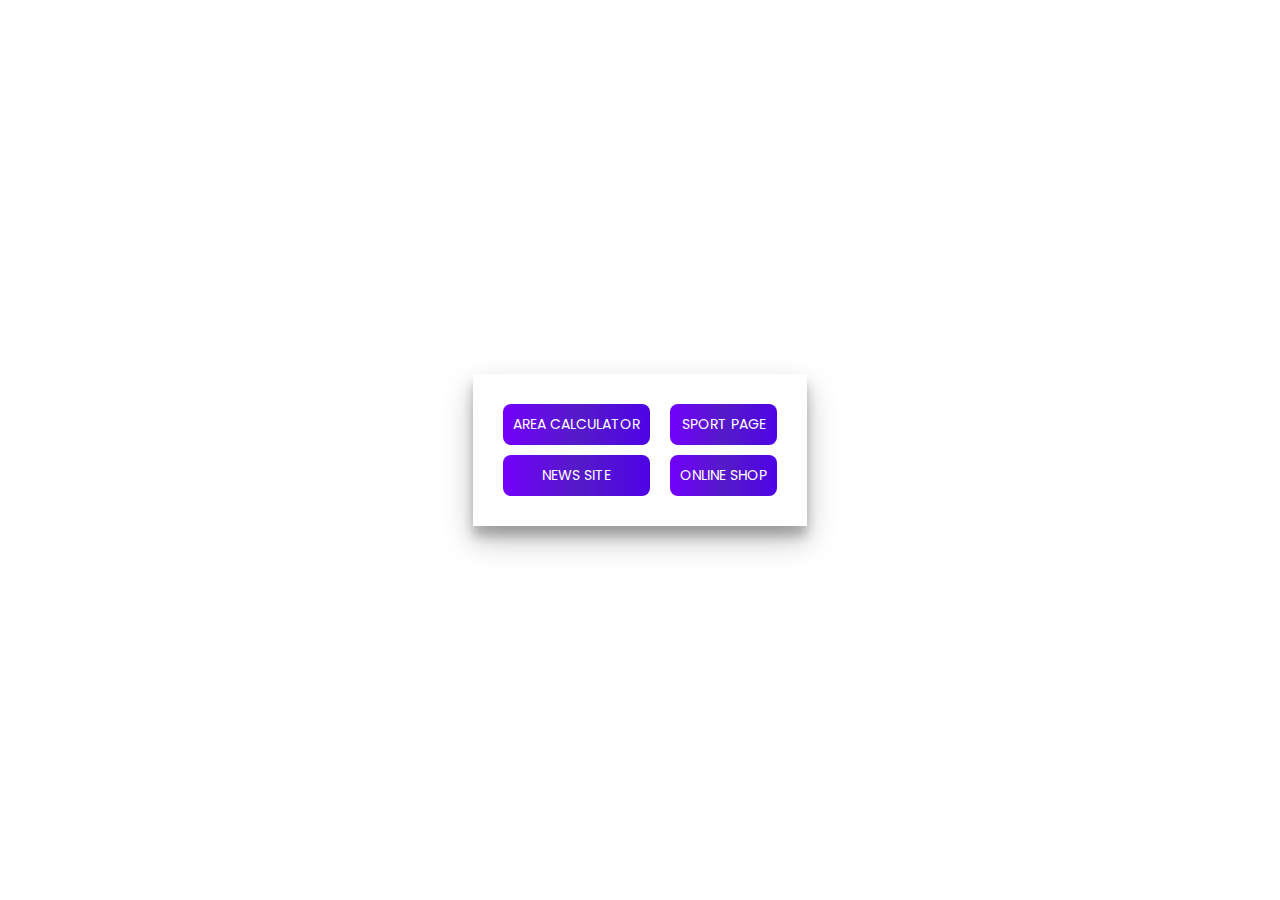
<file: index.html>
<!DOCTYPE html>
<html lang="en">

<head>
	<meta charset="UTF-8">
	<meta http-equiv="X-UA-Compatible" content="IE=edge">
	<meta name="viewport" content="width=device-width, initial-scale=1.0">
	<title>Projects by Rajkr..</title>
	<link rel="stylesheet" href="css/style.css">
</head>

<body>
	<div class="container">
		<div class="page">
			<div class="left">
				<h2 class="pr"><a href="/area_calculator/index.html" target="_blank">Area Calculator</a></h2>
				<h2 class="pr"><a href="/news_site/index.html" target="_blank">News Site</a></h2>
			</div>
			<div class="right">
				<h2 class="pr"><a href="/football/index.html" target="_blank">Sport Page</a></h2>
				<h2 class="pr"><a href="/shop/index.html" target="_blank">Online Shop</a></h2>
			</div>
		</div>
	</div>
</body>

</html>
</file>
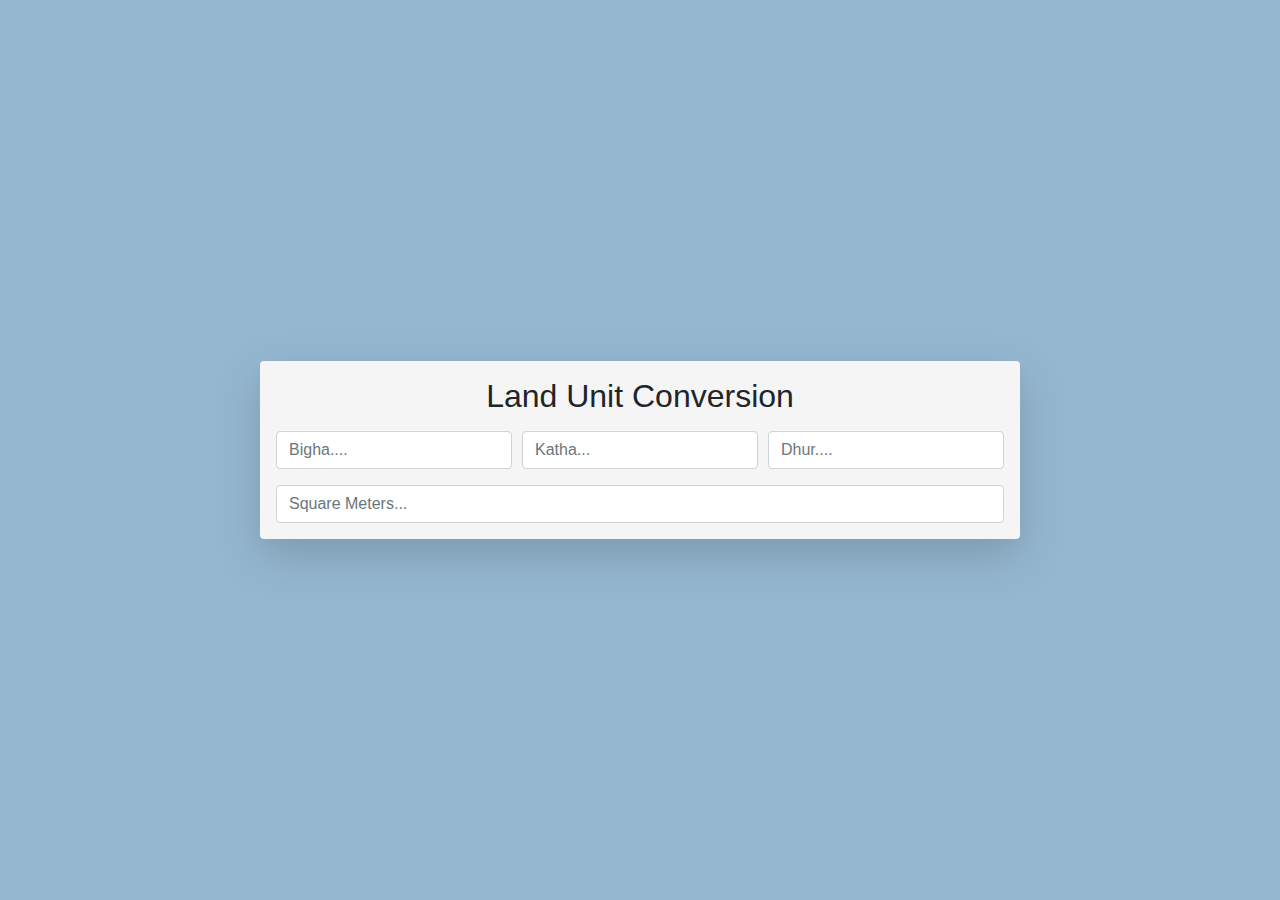
<file: area_calculator/index.html>
<!DOCTYPE html>
<html lang="en">

<head>
    <meta charset="UTF-8">
    <meta name="viewport" content="width=device-width, initial-scale=1.0">
    <title>Document</title>
    <link rel="stylesheet" href="css/bootstrap.min.css">
    <link rel="stylesheet" href="css/main.css">
    <script defer src="js/bootstrap.bundle.min.js"></script>
    <script defer src="js/11.js"></script>

</head>

<body>
    <div class="container">
        <div class="row max-height align-items-center">
            <div class="col-8 mx-auto message-container shadow-lg rounded p-3">
                <h2 class="text-capitalize mb-3 text-center">land unit conversion</h2>

                <form id="fromFirst">
                    <div class="form-row">
                        <div class="col">
                            <input type="number" class="form-control" id="bigha" placeholder="Bigha...."
                                data-toggle="tooltip" title="Bigha!">
                        </div>
                        <div class="col">
                            <input type="number" class="form-control" placeholder="Katha..." id="katha"
                                data-toggle="tooltip" title="Katha!">
                        </div>
                        <div class="col">
                            <input type="number" class="form-control" placeholder="Dhur...." id="dhur"
                                data-toggle="tooltip" title="Dhur!">
                        </div>
                    </div>
                </form>

                <div class="row" id="output1">
                    <div class="col-md-6">
                        <div class="card mt-2">
                            <div class="card-block">
                                <h5>Total Dhur: <span id="totalDhur"></span> </h5>
                            </div>
                            <div class="card-block">
                                <h5>Bigha-Katha-Dhur: <span id="totalArea"></span> </h5>
                            </div>

                        </div>
                    </div>
                    <div class="col-md-6">
                        <div class="card mt-2">
                            <div class="card-block">
                                <h5>Total Square Feet: <span id="squareFeet"></span> </h5>
                            </div>
                            <div class="card-block">
                                <h5>Total Square Meter: <span id="squareMeter"></span> </h5>
                            </div>
                        </div>
                    </div>
                </div>

                <form id="formSecond">
                    <div class="form-row mt-3">
                        <div class="col">
                            <input type="number" class="form-control" id="squareMeterInput" data-toggle="tooltip"
                                title="Square Meters!" placeholder="Square Meters...">
                        </div>
                    </div>
                </form>

                <div class="row" id="output2">
                    <div class="col-md-6">
                        <div class="card mt-2">
                            <div class="card-block">
                                <h5>Bigha-Katha-Dhur: <span id="totalAreaSecond"></span> </h5>
                            </div>
                        </div>
                    </div>
                    <div class="col-md-6">
                        <div class="card mt-2">
                            <div class="card-block">
                                <h5>Total Square Feet: <span id="squareFeetSecond"></span> </h5>
                            </div>
                        </div>
                    </div>
                </div>

            </div>
        </div>
    </div>
</body>
<!-- <script src="https://unpkg.com/@popperjs/core@2"></script>
<script src="https://unpkg.com/tippy.js@6"></script> -->

</html>
</file>
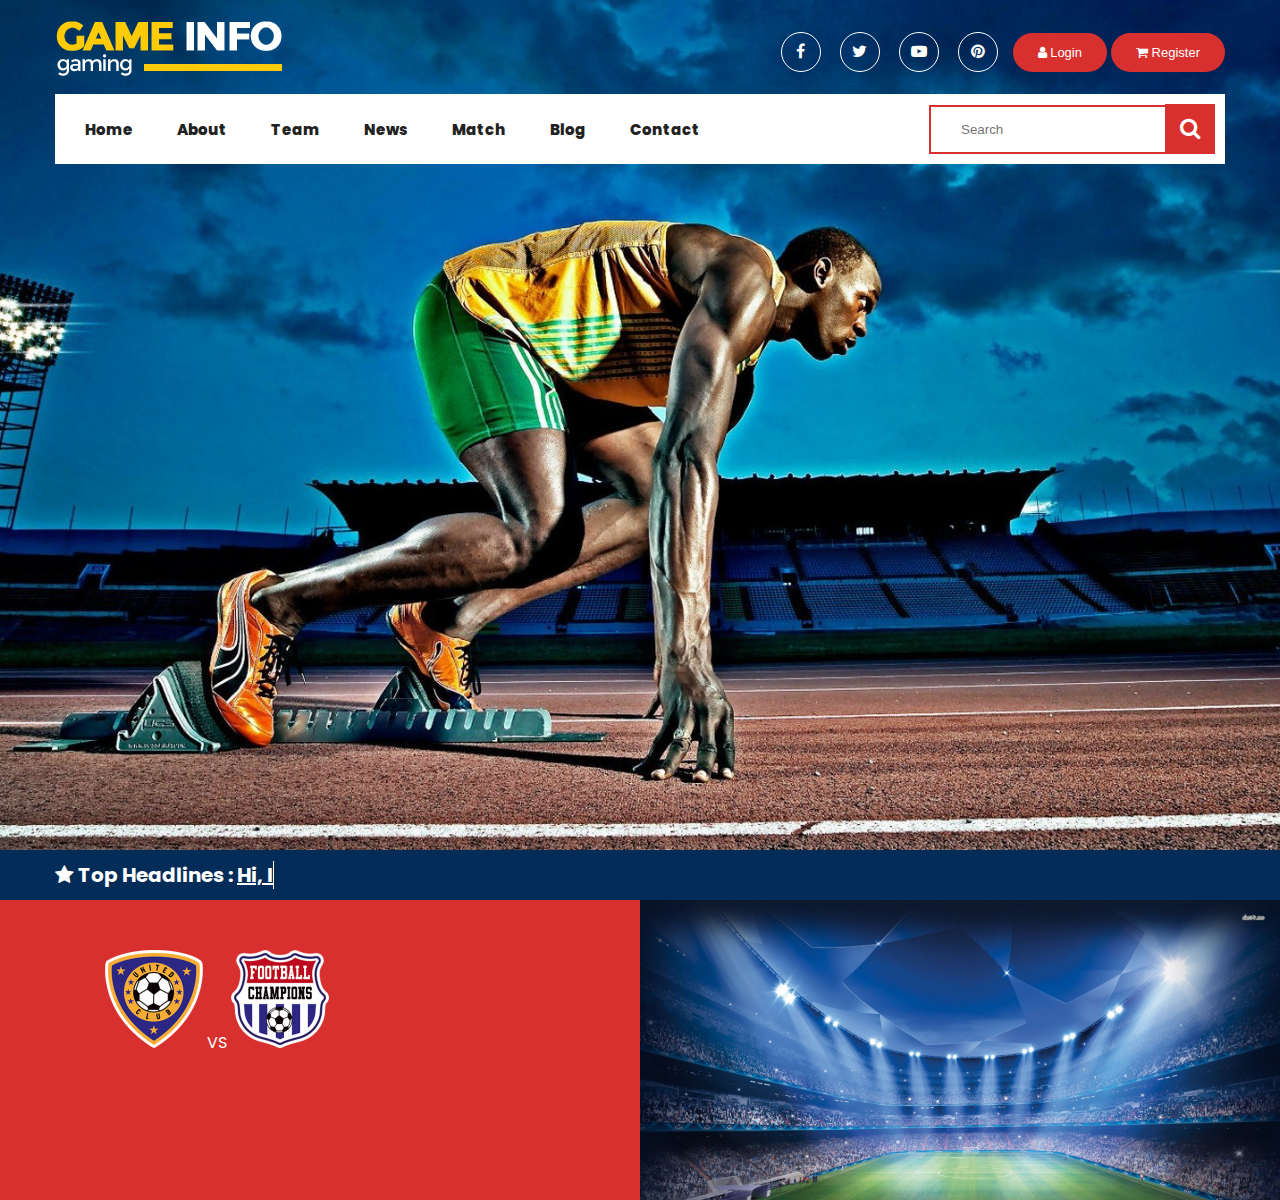
<file: football/index.html>
<!DOCTYPE html>
<html lang="en">

<head>
	<meta charset="UTF-8">
	<meta http-equiv="X-UA-Compatible" content="IE=edge">
	<meta name="viewport" content="width=device-width, initial-scale=1.0">
	<title>Document</title>
	<link rel="stylesheet" href="https://cdnjs.cloudflare.com/ajax/libs/font-awesome/4.7.0/css/font-awesome.min.css">
	<link rel="stylesheet" href="css/resp.css">
	<link rel="stylesheet" href="css/style.css">
</head>

<body>
	<section class="top">
		<div class="container">
			<header class="grid">
				<div class="header-left">
					<a href="index.html"><img src="img/logo.png" alt=""></a>
				</div>
				<div class="header-right grid">
					<div class="header-right-1">
						<i class="fa fa-facebook" aria-hidden="true"></i>
						<i class="fa fa-twitter" aria-hidden="true"></i>
						<i class="fa fa-youtube-play" aria-hidden="true"></i>
						<i class="fa fa-pinterest" aria-hidden="true"></i>
					</div>
					<div class="header-right-2">
						<button class="btn">
							<a href="#">
								<i class="fa fa-user" aria-hidden="true"></i> Login
							</a>
						</button>
						<button class="btn">
							<a href="#">
								<i class="fa fa-shopping-cart" aria-hidden="true"></i> Register
							</a>
						</button>
					</div>
				</div>
			</header>

			<nav class="menu grid">
				<ul>
					<li><a href="">Home</a></li>
					<li><a href="">About</a></li>
					<li><a href="">Team</a></li>
					<li><a href="">News</a></li>
					<li><a href="">Match</a></li>
					<li><a href="">Blog</a></li>
					<li><a href="">Contact</a></li>
				</ul>
				<div class="grid aa">
					<input type="text" placeholder="Search">
					<button class="btn1">
						<i class="fa fa-search" aria-hidden="true"></i>
					</button>
				</div>
			</nav>
		</div>
	</section>

	<section class="headline">
		<div class="container">
			<h1>
				<i class="fa fa-star" aria-hidden="true"></i>
				Top Headlines :
				<a href="" class="typewrite" data-period="2000"
					data-type='[ "Hi, Im VipulM.", "I am Creative.", "I Love Design.", "I Love to Develop." ]'>
					<span class="wrap"></span>
				</a>
			</h1>
			<script src="js/typing.js"></script>
			<script src="https://code.jquery.com/jquery-3.6.0.js"
				integrity="sha256-H+K7U5CnXl1h5ywQfKtSj8PCmoN9aaq30gDh27Xc0jk=" crossorigin="anonymous"></script>
		</div>
	</section>

	<section class="match">
		<div class="container">
			<div class="match-left">
				<img src="img/img-03.png" alt="">
				<span>VS</span>
				<img src="img/img-04.png" alt="">
			</div>
			<div class="match-right"></div>
		</div>
	</section>


</body>

</html>
</file>
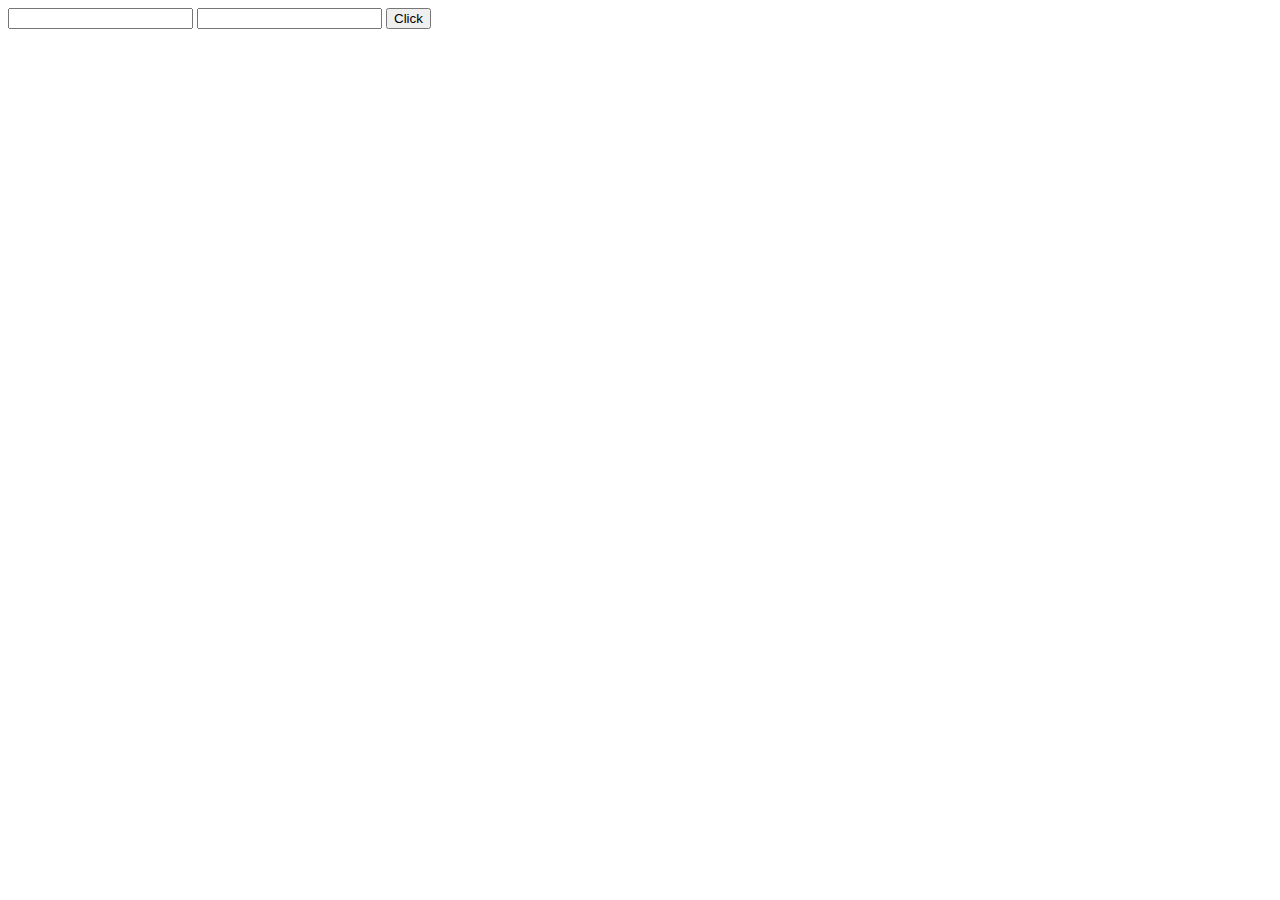
<file: html/index.html>
<!DOCTYPE html>
<html lang="en">
<head>
    <meta charset="UTF-8">
    <meta name="viewport" content="width=device-width, initial-scale=1.0">
    <title>Learning Javascript</title>
</head>
<body>
    <input type="number" id="num1">
    <input type="number" id="num2">
    <button onclick="sum()" id="num3">Click</button>
</body>
</html>

<script>
    
        var x = 20;
        var y = 50;
        var z = x+y;
        console.log("The sum is " + z);

    console.log("Hello World");
    

</script>
</file>
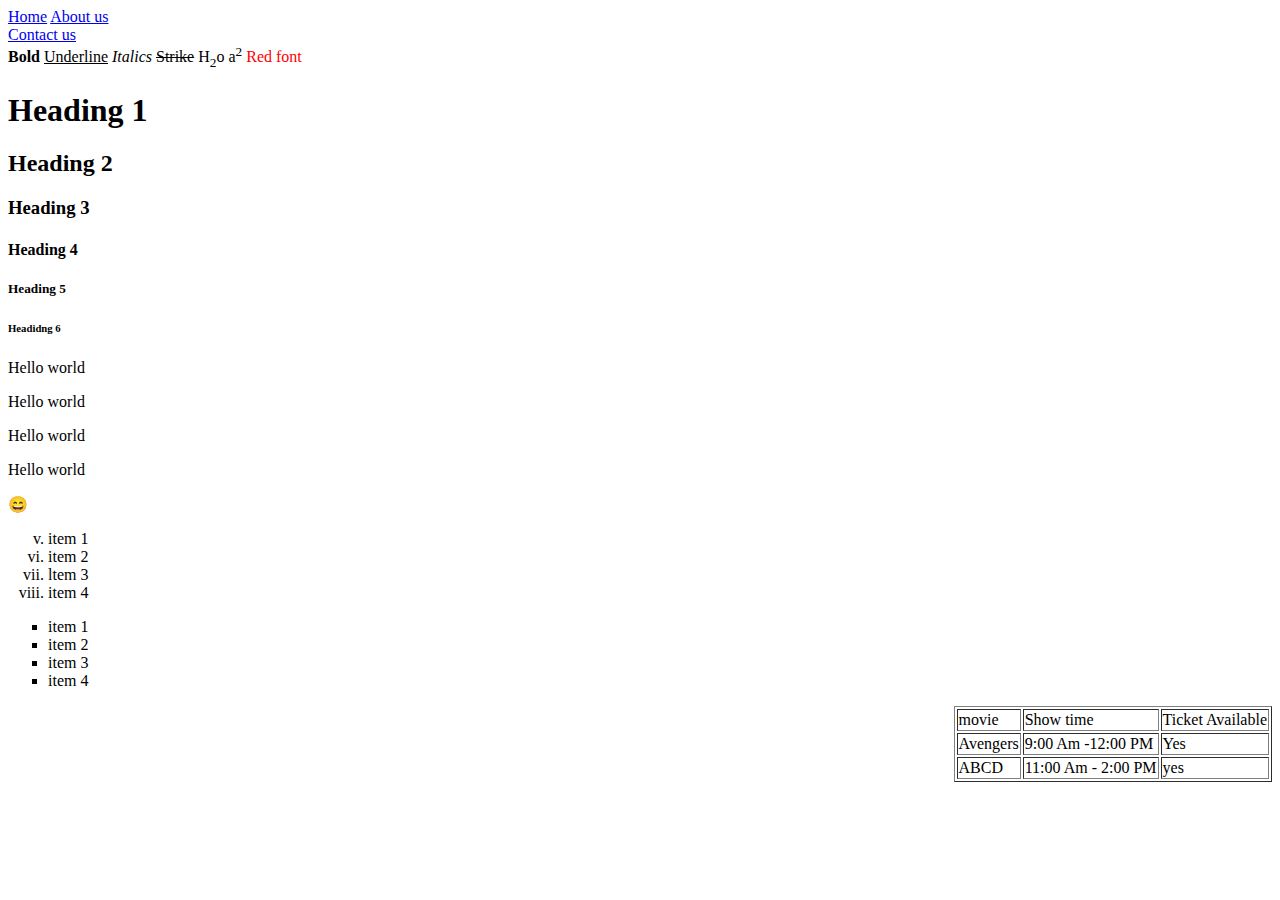
<file: Newclass/index.html>
<!DOCTYPE html>
<html lang="en">
<head>
    <meta charset="UTF-8">
    <meta name="viewport" content="width=device-width, initial-scale=1.0">
    <title>Leaning HTML</title>
</head>
<body>
    
    <a href="index.html">Home</a>
    <a href="about.html">About us</a> <br>
    <a href="contact.html">Contact us</a> <br>


    <b>Bold</b>
    <u>Underline</u>
    <i>Italics</i>
    <strike>Strike</strike>
    H<sub>2</sub>o
    a<sup>2</sup>

    <font color="red"> Red font</font>

    <h1>Heading 1</h1>
    <h2>Heading 2</h2>
    <h3>Heading 3</h3>
    <h4>Heading 4</h4>
    <h5>Heading 5</h5>
    <h6>Headidng 6</h6>

    <p>Hello world</p>
    <p>Hello world</p>
    <p>Hello world</p>
    <p>Hello world</p>

    &#128516;

    <ol start="5" type="i">
        <li>item 1</li>
        <li>item 2</li>
        <li>ltem 3</li>
        <li>item 4</li>
    </ol>

    <ul type="square">
        <li>item 1</li>
        <li>item 2</li>
        <li>item 3</li>
        <li>item 4</li>
    </ul>

    <table border="1" align="right">
        <tr>
            <td>movie</td>
            <td>Show time</td>
            <td>Ticket Available</td>
        </tr>

        <tr>
            <td>Avengers</td>
            <td>9:00 Am -12:00 PM</td>
            <td>Yes</td>
        </tr>

        <tr>
            <td>ABCD</td>
            <td>11:00 Am - 2:00 PM</td>
            <td>yes</td>
        </tr>
    </table>


</body>
</html>
</file>
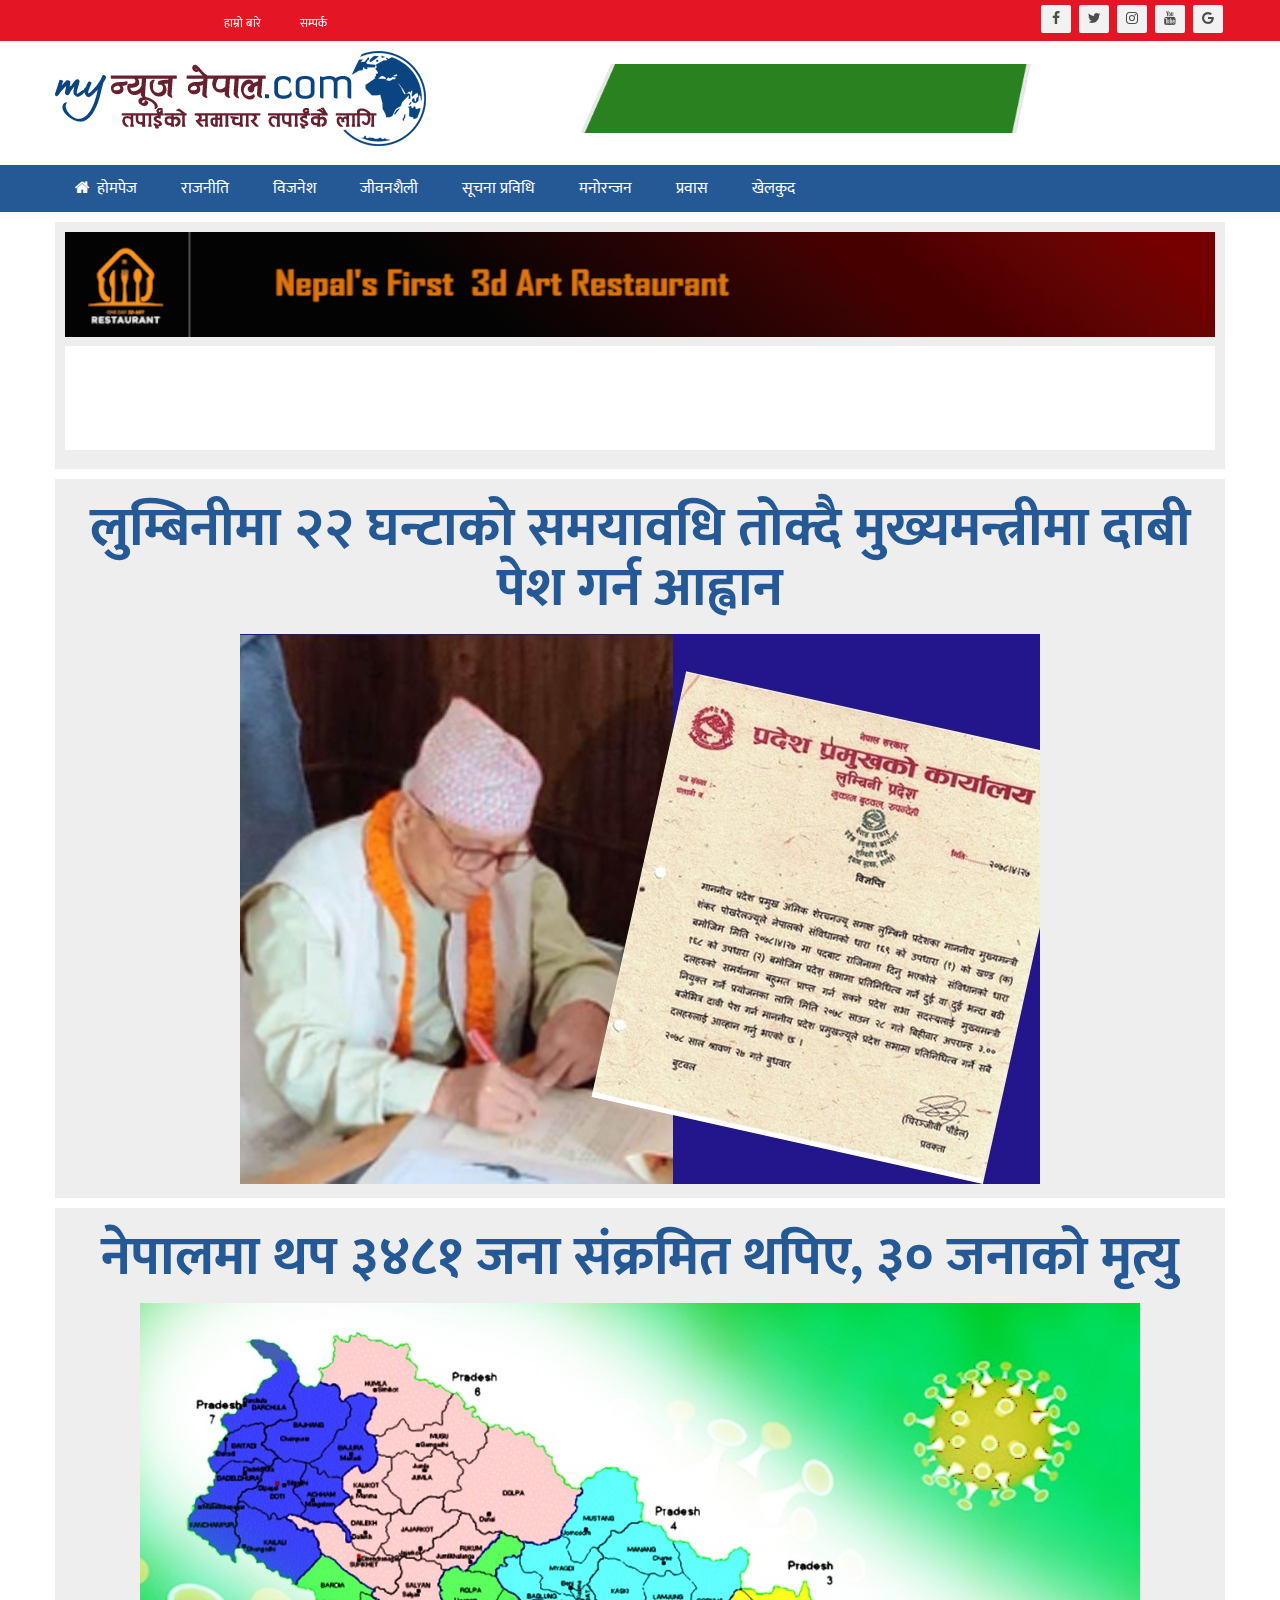
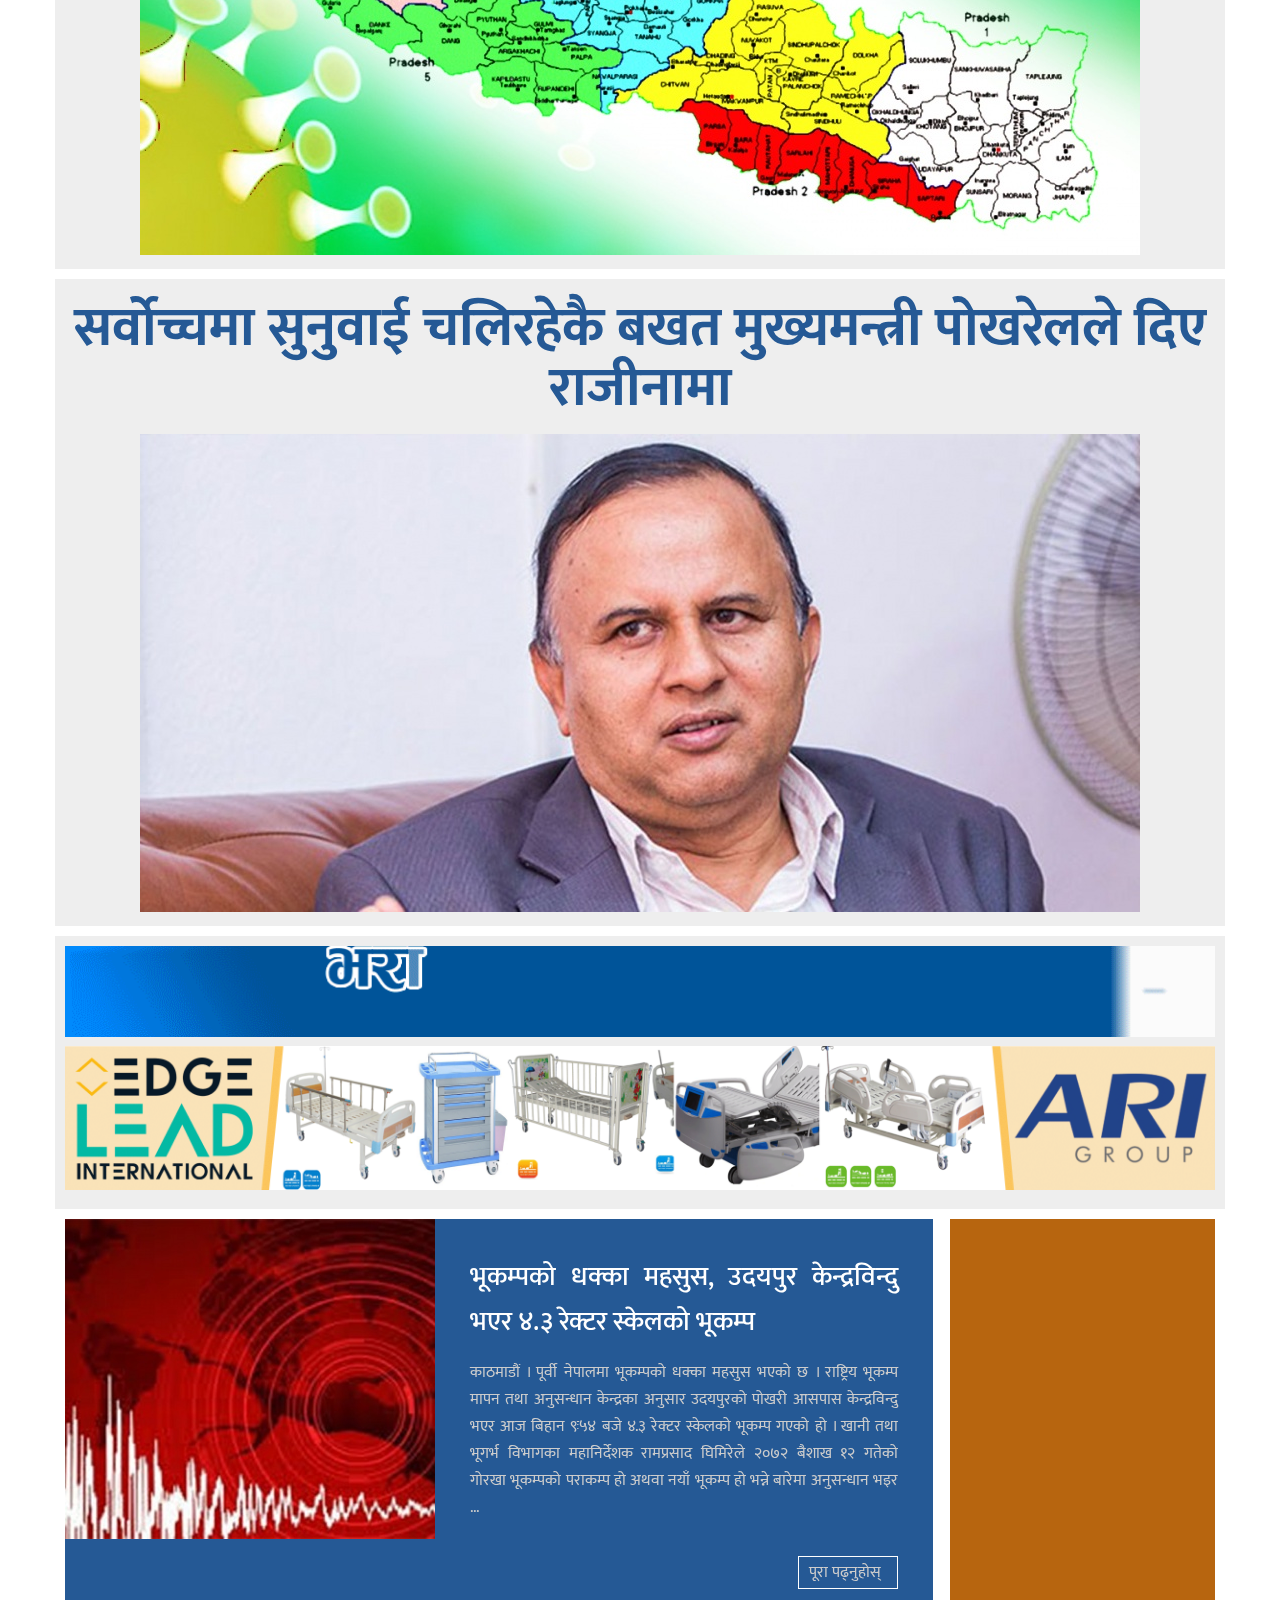
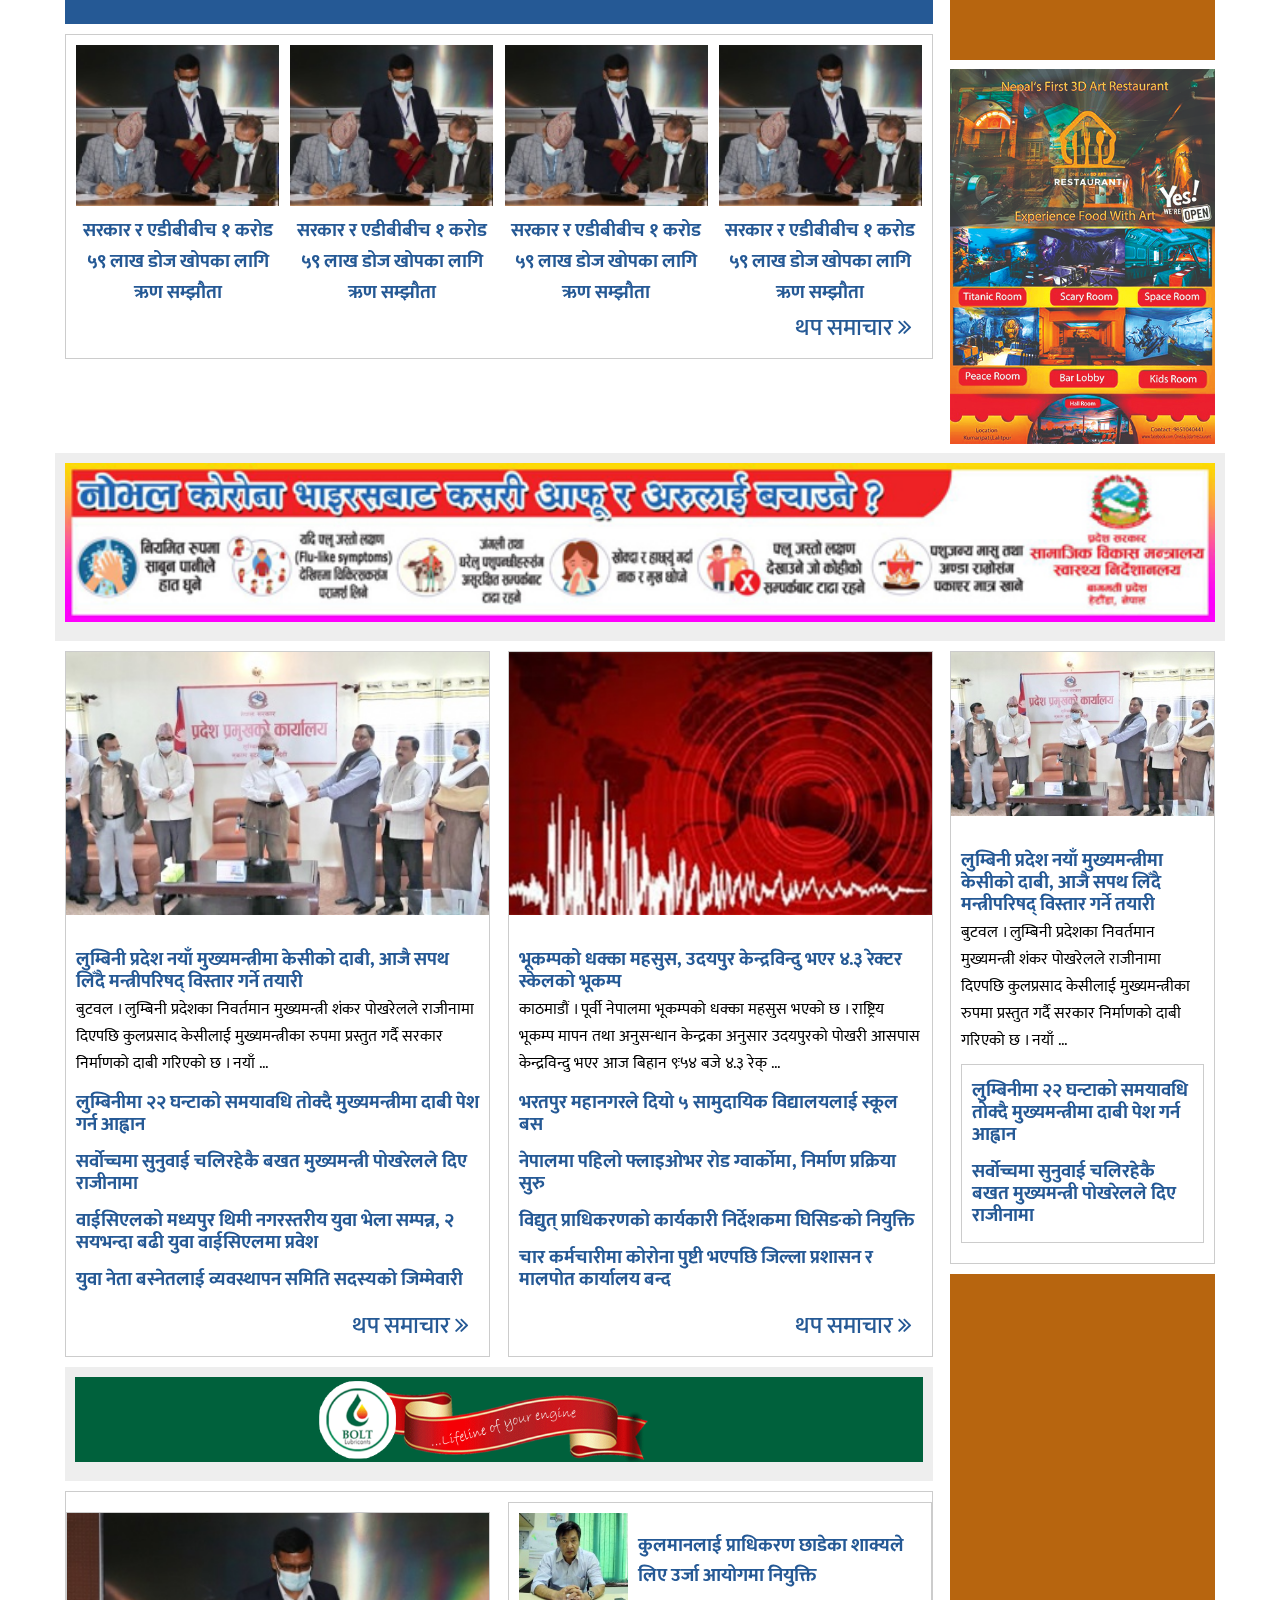
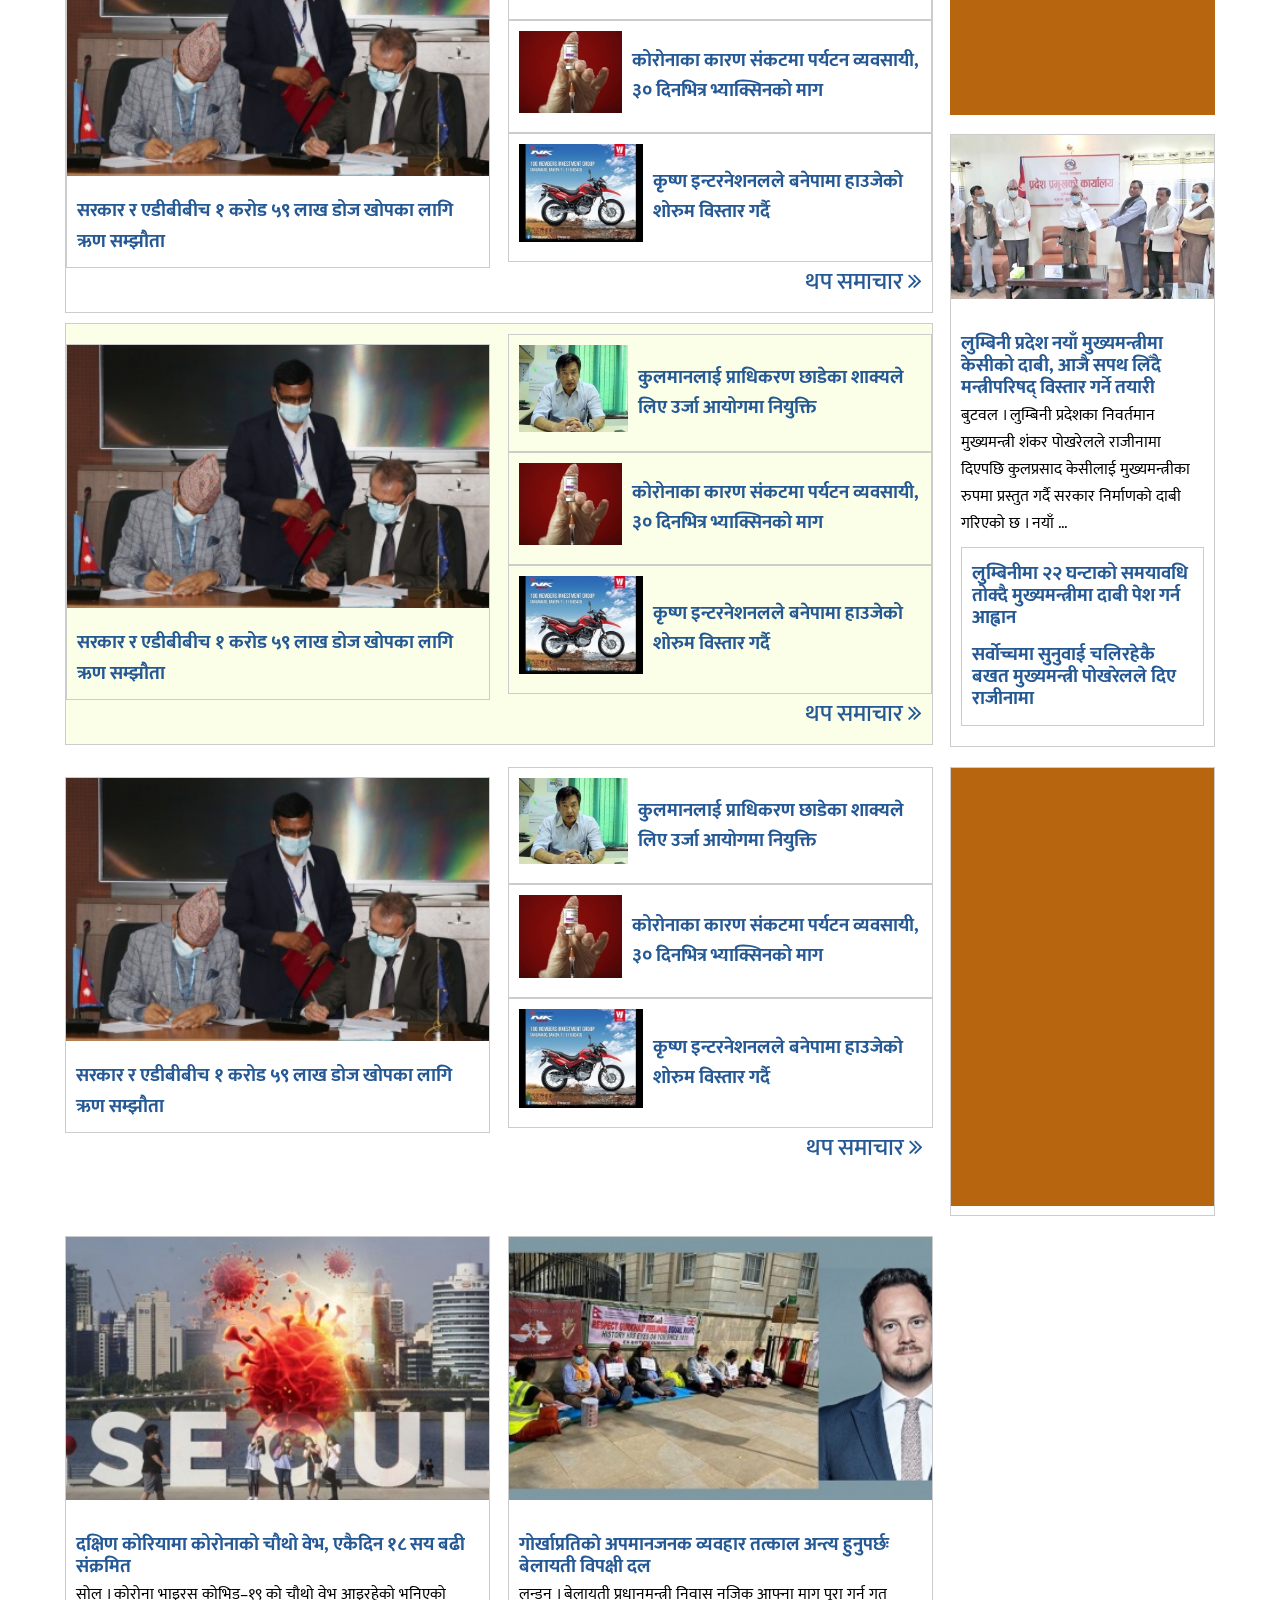
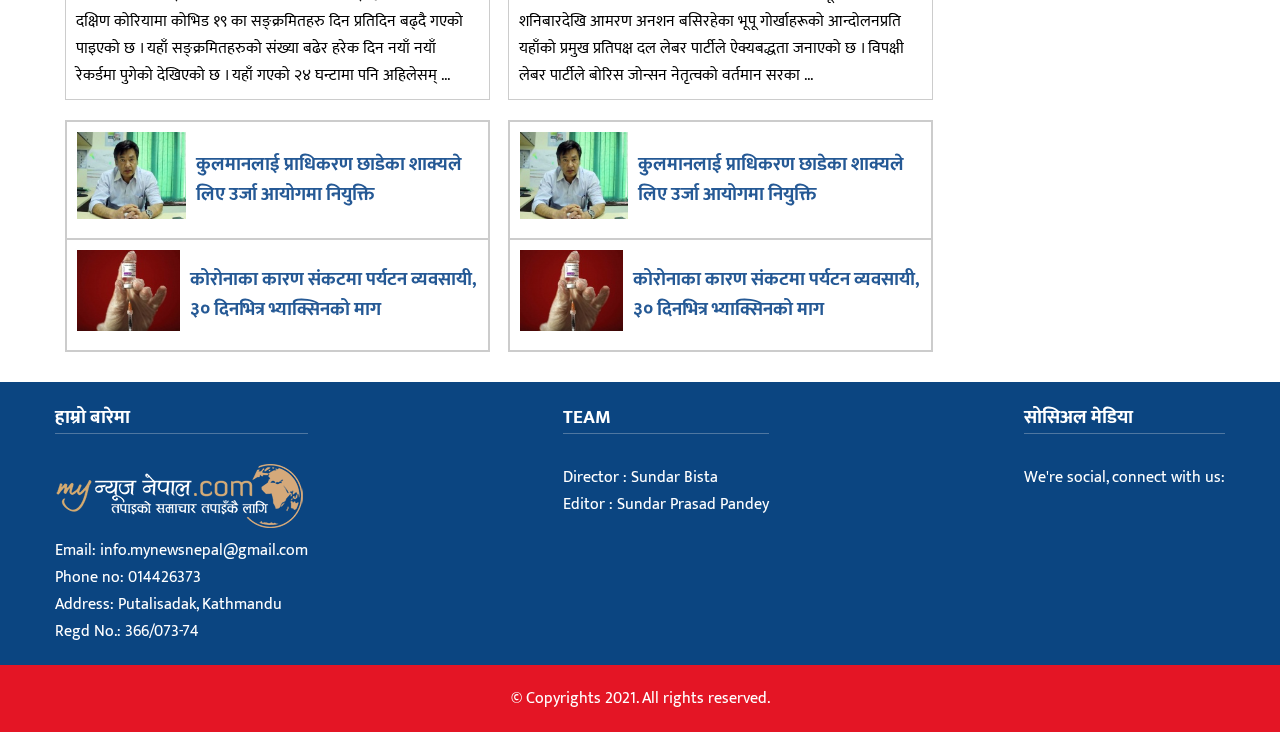
<file: news_site/index.html>
<!DOCTYPE html>
<html lang="en">

<head>
	<meta charset="UTF-8">
	<meta http-equiv="X-UA-Compatible" content="IE=edge">
	<meta name="viewport" content="width=device-width, initial-scale=1.0">
	<title>Document</title>
	<link rel="stylesheet" href="https://cdnjs.cloudflare.com/ajax/libs/font-awesome/4.7.0/css/font-awesome.min.css">
	<link rel="stylesheet" href="css/style.css">
	<link rel="stylesheet" href="css/res.css">
</head>

<body>
	<!-- Header part Start -->
	<header>
		<!-- Header top part Start -->
		<div class="header-top">
			<div class="container flex">
				<div class="header-top-left">
					<ul>
						<li><iframe scrolling="no" border="0" frameborder="0" marginwidth="0" marginheight="0"
								allowtransparency="true"
								src="https://www.ashesh.com.np/linknepali-time.php?dwn=only&font_color=fff&font_size=12&bikram_sambat=0&api=191186l582"
								width="165" height="22"></iframe></li>
						<li><a href="#">हाम्रो बारे</a></li>
						<li><a href="#">सम्पर्क</a></li>
					</ul>
				</div>
				<div class="header-top-right">
					<ul>
						<li><a href="#"><i class="fa fa-facebook" aria-hidden="true"></i></a></li>
						<li><a href="#"><i class="fa fa-twitter" aria-hidden="true"></i></a></li>
						<li><a href="#"><i class="fa fa-instagram" aria-hidden="true"></i></a></li>
						<li><a href="#"><i class="fa fa-youtube" aria-hidden="true"></i></a></li>
						<li><a href="#"><i class="fa fa-google" aria-hidden="true"></i></a></li>
					</ul>
				</div>
			</div>
		</div>
		<!-- Header top part End -->

		<!-- Header bottom part start -->
		<div class="header-middle container my-10 flex">
			<div class="header-middle-left">
				<a href="index.html"><img src="img/logo.png" alt="" style="width: auto;"></a>
			</div>
			<div class="header-middle-right">
				<img src="img/ad1.gif" alt="">
			</div>
		</div>
		<!-- Header bottom part End -->

	</header>
	<!-- Header part End -->

	<!-- Menu part Start-->
	<div class="header-bottom">
		<nav class="menu container">
			<i class="fa fa-bars" aria-hidden="true"></i>
			<ul>
				<li><a href="index.html"><i class="fa fa-home rr" aria-hidden="true"></i>होमपेज</a></li>
				<li><a href="category.html">राजनीति</a></li>
				<li><a href="category.html">विजनेश</a></li>
				<li><a href="category.html">जीवनशैली</a></li>
				<li><a href="category.html">सूचना प्रविधि</a></li>
				<li><a href="category.html">मनोरन्जन</a></li>
				<li><a href="category.html">प्रवास</a></li>
				<li><a href="category.html">खेलकुद</a></li>
			</ul>
		</nav>
	</div>
	<!-- Menu part End-->

	<!-- Advertisement part Start -->
	<div class="container my-10">
		<div class="adv">
			<img src="img/ad2.gif" alt="">
			<img src="img/ad3.gif" alt="">
		</div>
	</div>
	<!-- Advertisement part End -->

	<!-- Headline part Start -->
	<div class="headline">
		<div class="container my-10">
			<div class="headline-content">
				<a href="news.html">
					<h2>लुम्बिनीमा २२ घन्टाको समयावधि तोक्दै मुख्यमन्त्रीमा दाबी पेश गर्न आह्वान</h2>
				</a>
				<a href="news.html"><img src="img/14925_1000.jpg" alt=""></a>
			</div>
		</div>
		<div class="container my-10">
			<div class="headline-content">
				<a href="news.html">
					<h2>नेपालमा थप ३४८१ जना संक्रमित थपिए, ३० जनाको मृत्यु</h2>
				</a>
				<a href="news.html"><img src="img/14923_1000.jpg" alt=""></a>
			</div>
		</div>
		<div class="container my-10">
			<div class="headline-content">
				<a href="#">
					<h2>सर्वोच्चमा सुनुवाई चलिरहेकै बखत मुख्यमन्त्री पोखरेलले दिए राजीनामा</h2>
				</a>
				<a href="#"><img src="img/14921_1000.jpg" alt=""></a>
			</div>
		</div>
	</div>
	<!-- Headline part End -->

	<!-- Advertisement Second part Start -->
	<div class="container my-10">
		<div class="adv">
			<img src="img/ad4.gif" alt="">
			<img src="img/ad5.gif" alt="">
		</div>
	</div>
	<!-- Advertisement Second part End -->

	<!-- First slider part start -->
	<div class="container">
		<div class="slider flex">
			<div class="slider-left">
				<div class="slider-left-top flex">
					<div>
						<img src="img/14929_370x320.jpg" alt="">
					</div>
					<div class="slider-content">
						<h3>भूकम्पको धक्का महसुस, उदयपुर केन्द्रविन्दु भएर ४.३ रेक्टर स्केलको भूकम्प</h3>
						<p>काठमाडौं । पूर्वी नेपालमा भूकम्पको धक्का महसुस भएको छ । राष्ट्रिय भूकम्प मापन तथा अनुसन्धान
							केन्द्रका अनुसार उदयपुरको
							पोखरी आसपास केन्द्रविन्दु भएर आज बिहान ९ः५४ बजे ४.३ रेक्टर स्केलको भूकम्प गएको हो । खानी तथा
							भूगर्भ विभागका
							महानिर्देशक
							रामप्रसाद घिमिरेले २०७२ बैशाख १२ गतेको गोरखा भूकम्पको पराकम्प हो अथवा नयाँ भूकम्प हो भन्ने
							बारेमा अनुसन्धान भइर ...
						</p>
						<div class="btn"> <a href="#">पूरा पढ्नुहोस्</a> </div>
					</div>
				</div>
				<div class="slider-left-bottom">
					<div class="more-news flex">
						<div class="box">
							<img src="img/14922_170x135.jpg" alt="">
							<h3>सरकार र एडीबीबीच १ करोड ५९ लाख डोज खोपका लागि ऋण सम्झौता</h3>
						</div>
						<div class="box">
							<img src="img/14922_170x135.jpg" alt="">
							<h3>सरकार र एडीबीबीच १ करोड ५९ लाख डोज खोपका लागि ऋण सम्झौता</h3>
						</div>
						<div class="box">
							<img src="img/14922_170x135.jpg" alt="">
							<h3>सरकार र एडीबीबीच १ करोड ५९ लाख डोज खोपका लागि ऋण सम्झौता</h3>
						</div>
						<div class="box">
							<img src="img/14922_170x135.jpg" alt="">
							<h3>सरकार र एडीबीबीच १ करोड ५९ लाख डोज खोपका लागि ऋण सम्झौता</h3>
						</div>
					</div>
					<a href="" class="btn1">
						<h2>थप समाचार <i class="fa fa-angle-double-right" aria-hidden="true"></i></h2>
					</a>
				</div>
			</div>
			<div class="slider-right">
				<img src="img/ad6.gif" alt="">
				<img src="img/ad7.jpg" alt="">
			</div>
		</div>
	</div>
	<!-- First slider part End -->

	<!-- Advertisement third part Start -->
	<div class="container">
		<div class="adv">
			<img src="img/ad8.jpg" alt="">
		</div>
	</div>
	<!-- Advertisement Second part End -->

	<!-- Second slider part Start -->
	<div class="container">
		<div class="slider flex">
			<!-- Second Slider left part Start  -->
			<div class="slider-left">
				<div class="flex">
					<div class="cat-box">
						<div>
							<img src="img/14930_370x230.jpg" alt="">
						</div>
						<div class="cnt">
							<a href="#">
								<h3 style="margin-bottom: 3px;">लुम्बिनी प्रदेश नयाँ मुख्यमन्त्रीमा केसीको दाबी, आजै सपथ
									लिँदै मन्त्रीपरिषद् विस्तार गर्ने तयारी</h3>
							</a>
							<p>बुटवल । लुम्बिनी प्रदेशका निवर्तमान मुख्यमन्त्री शंकर पोखरेलले राजीनामा दिएपछि कुलप्रसाद
								केसीलाई मुख्यमन्त्रीका रुपमा प्रस्तुत गर्दै सरकार निर्माणको दाबी गरिएको छ । नयाँ ...</p>
							<a href="#">
								<h3>लुम्बिनीमा २२ घन्टाको समयावधि तोक्दै मुख्यमन्त्रीमा दाबी पेश गर्न आह्वान</h3>
							</a>
							<a href="#">
								<h3>सर्वोच्चमा सुनुवाई चलिरहेकै बखत मुख्यमन्त्री पोखरेलले दिए राजीनामा</h3>
							</a>
							<a href="#">
								<h3>वाईसिएलको मध्यपुर थिमी नगरस्तरीय युवा भेला सम्पन्न, २ सयभन्दा बढी युवा वाईसिएलमा
									प्रवेश</h3>
							</a>
							<a href="#">
								<h3>युवा नेता बस्नेतलाई व्यवस्थापन समिति सदस्यको जिम्मेवारी</h3>
							</a>
							<a href="" class="btn1">
								<h2>थप समाचार <i class="fa fa-angle-double-right" aria-hidden="true"></i></h2>
							</a>
						</div>
					</div>
					<div class="cat-box">
						<div>
							<img src="img/14929_370x230.jpg" alt="">
						</div>
						<div class="cnt">
							<a href="#">
								<h3 style="margin-bottom: 3px;">भूकम्पको धक्का महसुस, उदयपुर केन्द्रविन्दु भएर ४.३
									रेक्टर स्केलको भूकम्प</h3>
							</a>
							<p>काठमाडौं । पूर्वी नेपालमा भूकम्पको धक्का महसुस भएको छ । राष्ट्रिय भूकम्प मापन तथा
								अनुसन्धान केन्द्रका अनुसार उदयपुरको पोखरी आसपास केन्द्रविन्दु भएर आज बिहान ९ः५४ बजे ४.३
								रेक् ...</p>
							<a href="#">
								<h3>भरतपुर महानगरले दियो ५ सामुदायिक विद्यालयलाई स्कूल बस</h3>
							</a>
							<a href="#">
								<h3>नेपालमा पहिलो फ्लाइओभर रोड ग्वार्कोमा, निर्माण प्रक्रिया सुरु</h3>
							</a>
							<a href="#">
								<h3>विद्युत् प्राधिकरणको कार्यकारी निर्देशकमा घिसिङको नियुक्ति</h3>
							</a>
							<a href="#">
								<h3>चार कर्मचारीमा कोरोना पुष्टी भएपछि जिल्ला प्रशासन र मालपोत कार्यालय बन्द</h3>
							</a>
							<a href="" class="btn1">
								<h2>थप समाचार <i class="fa fa-angle-double-right" aria-hidden="true"></i></h2>
							</a>
						</div>
					</div>
				</div>

				<!-- Advertisement part start-->
				<div class="adv">
					<img src="img/ad9.gif" alt="">
				</div>
				<!-- Advertisement part end-->

				<!-- Economics/Finance part Start  -->
				<div class="cat-eco flex">
					<div class="cat-eco-left">
						<div class="cat-box">
							<img src="img/14922_370x230.jpg" alt="">
							<h3 class="cnt">सरकार र एडीबीबीच १ करोड ५९ लाख डोज खोपका लागि ऋण सम्झौता</h3>
						</div>

					</div>
					<div class="cat-eco-right">
						<div class="">
							<div class="cnt flex cnt-ll">
								<div>
									<img src="img/14920_170x135.jpg" alt="">
								</div>
								<div class="cnt-rr">
									<h3>कुलमानलाई प्राधिकरण छाडेका शाक्यले लिए उर्जा आयोगमा नियुक्ति</h3>
								</div>
							</div>
							<div class="cnt flex cnt-ll">
								<div>
									<img src="img/14919_170x135.jpg" alt="">
								</div>
								<div class="cnt-rr">
									<h3>कोरोनाका कारण संकटमा पर्यटन व्यवसायी, ३० दिनभित्र भ्याक्सिनको माग</h3>
								</div>
							</div>
							<div class="cnt flex cnt-ll">
								<div>
									<img src="img/14917_170x135.jpg" alt="">
								</div>
								<div class="cnt-rr">
									<h3>कृष्ण इन्टरनेशनलले बनेपामा हाउजेको शोरुम विस्तार गर्दै</h3>
								</div>
							</div>
							<a href="" class="btn1">
								<h2>थप समाचार <i class="fa fa-angle-double-right" aria-hidden="true"></i></h2>
							</a>
						</div>
					</div>

				</div>
				<!-- Economics/Finance part End  -->

				<!-- Entertainment part Start  -->
				<div class="cat-eco ent flex">
					<div class="cat-eco-left">
						<div class="cat-box">
							<img src="img/14922_370x230.jpg" alt="">
							<h3 class="cnt">सरकार र एडीबीबीच १ करोड ५९ लाख डोज खोपका लागि ऋण सम्झौता</h3>
						</div>

					</div>
					<div class="cat-eco-right">
						<div class="">
							<div class="cnt flex cnt-ll">
								<div>
									<img src="img/14920_170x135.jpg" alt="">
								</div>
								<div class="cnt-rr">
									<h3>कुलमानलाई प्राधिकरण छाडेका शाक्यले लिए उर्जा आयोगमा नियुक्ति</h3>
								</div>
							</div>
							<div class="cnt flex cnt-ll">
								<div>
									<img src="img/14919_170x135.jpg" alt="">
								</div>
								<div class="cnt-rr">
									<h3>कोरोनाका कारण संकटमा पर्यटन व्यवसायी, ३० दिनभित्र भ्याक्सिनको माग</h3>
								</div>
							</div>
							<div class="cnt flex cnt-ll">
								<div>
									<img src="img/14917_170x135.jpg" alt="">
								</div>
								<div class="cnt-rr">
									<h3>कृष्ण इन्टरनेशनलले बनेपामा हाउजेको शोरुम विस्तार गर्दै</h3>
								</div>
							</div>
							<a href="" class="btn1"><h2>थप समाचार <i class="fa fa-angle-double-right" aria-hidden="true"></i></h2></a>
						</div>
					</div>

				</div>
				<!-- Entertainment part End  -->

			</div>
			<!-- Second Slider left part End  -->

			<!-- Second Slider right part Start  -->
			<div class="slider-right">
				<div class="cat-box">
					<div>
						<img src="img/14930_370x230.jpg" alt="">
					</div>
					<div class="cnt">
						<a href="#">
							<h3 style="margin-bottom: 3px;">लुम्बिनी प्रदेश नयाँ मुख्यमन्त्रीमा केसीको दाबी, आजै सपथ
								लिँदै मन्त्रीपरिषद् विस्तार गर्ने तयारी</h3>
						</a>
						<p>बुटवल । लुम्बिनी प्रदेशका निवर्तमान मुख्यमन्त्री शंकर पोखरेलले राजीनामा दिएपछि कुलप्रसाद
							केसीलाई मुख्यमन्त्रीका रुपमा
							प्रस्तुत गर्दै सरकार निर्माणको दाबी गरिएको छ । नयाँ ...</p>
						<div class="cat-box px-10 my-10">
							<a href="#">
								<h3>लुम्बिनीमा २२ घन्टाको समयावधि तोक्दै मुख्यमन्त्रीमा दाबी पेश गर्न आह्वान</h3>
							</a>
							<a href="#">
								<h3>सर्वोच्चमा सुनुवाई चलिरहेकै बखत मुख्यमन्त्री पोखरेलले दिए राजीनामा</h3>
							</a>
						</div>
					</div>
				</div>
				<!-- Advertisement -->
				<img src="img/ad6.gif" alt="">
				<div class="cat-box">
					<div>
						<img src="img/14930_370x230.jpg" alt="">
					</div>
					<div class="cnt">
						<a href="#">
							<h3 style="margin-bottom: 3px;">लुम्बिनी प्रदेश नयाँ मुख्यमन्त्रीमा केसीको दाबी, आजै सपथ
								लिँदै मन्त्रीपरिषद् विस्तार गर्ने तयारी</h3>
						</a>
						<p>बुटवल । लुम्बिनी प्रदेशका निवर्तमान मुख्यमन्त्री शंकर पोखरेलले राजीनामा दिएपछि कुलप्रसाद
							केसीलाई मुख्यमन्त्रीका रुपमा
							प्रस्तुत गर्दै सरकार निर्माणको दाबी गरिएको छ । नयाँ ...</p>
						<div class="cat-box px-10 my-10">
							<a href="#">
								<h3>लुम्बिनीमा २२ घन्टाको समयावधि तोक्दै मुख्यमन्त्रीमा दाबी पेश गर्न आह्वान</h3>
							</a>
							<a href="#">
								<h3>सर्वोच्चमा सुनुवाई चलिरहेकै बखत मुख्यमन्त्री पोखरेलले दिए राजीनामा</h3>
							</a>
						</div>
					</div>
				</div>
			</div>
			<!-- Second Slider right part End  -->

		</div>
	</div>
	<!-- Second slider part End -->


	<!-- Third slider part Start -->
	<div class="container">
		<div class="slider flex">
			<!-- Third Slider left part Start  -->
			<div class="slider-left">
				<div class="flex">
					<!-- English News slider start -->
					<div class="cat-eco-left">
						<div class="cat-box">
							<img src="img/14922_370x230.jpg" alt="">
							<h3 class="cnt">सरकार र एडीबीबीच १ करोड ५९ लाख डोज खोपका लागि ऋण सम्झौता</h3>
						</div>
					</div>
					<!-- English News slider End -->

					<!-- Thoughts part Start  -->
					<div class="cat-eco-right">
						<div class="">
							<div class="cnt flex cnt-ll">
								<div>
									<img src="img/14920_170x135.jpg" alt="">
								</div>
								<div class="cnt-rr">
									<h3>कुलमानलाई प्राधिकरण छाडेका शाक्यले लिए उर्जा आयोगमा नियुक्ति</h3>
								</div>
							</div>
							<div class="cnt flex cnt-ll">
								<div>
									<img src="img/14919_170x135.jpg" alt="">
								</div>
								<div class="cnt-rr">
									<h3>कोरोनाका कारण संकटमा पर्यटन व्यवसायी, ३० दिनभित्र भ्याक्सिनको माग</h3>
								</div>
							</div>
							<div class="cnt flex cnt-ll">
								<div>
									<img src="img/14917_170x135.jpg" alt="">
								</div>
								<div class="cnt-rr">
									<h3>कृष्ण इन्टरनेशनलले बनेपामा हाउजेको शोरुम विस्तार गर्दै</h3>
								</div>
							</div>
							<a href="" class="btn1">
								<h2>थप समाचार <i class="fa fa-angle-double-right" aria-hidden="true"></i></h2>
							</a>
						</div>
					</div>
					<!-- Thoughts part Start  -->

				</div>

			</div>
			<!-- Third Slider left part End  -->

			<!-- Third Slider right part Start  -->
			<div class="slider-right">
				<div class="cat-box">
					<img src="img/ad6.gif" alt="">
				</div>
				
			</div>
			<!-- Third Slider right part End  -->

		</div>
	</div>
	<!-- Third slider part End -->

	<!-- Fourth slider part Start -->
	<div class="container">
		<div class="slider flex">
			<!-- Fourth Slider left part Start  -->
			<div class="slider-left">
				<div class="flex">
					<div class="cat-box">
						<div>
							<img src="img/14838_370x230.jpg" alt="">
						</div>
						<div class="cnt">
							<a href="#">
								<h3 style="margin-bottom: 3px;">दक्षिण कोरियामा कोरोनाको चौथो वेभ, एकैदिन १८ सय बढी संक्रमित
								</h3>
							</a>
							<p>सोल । कोरोना भाइरस कोभिड–१९ को चौथो वेभ आइरहेको भनिएको दक्षिण कोरियामा कोभिड १९ का सङ्क्रमितहरु दिन प्रतिदिन बढ्दै गएको
							पाइएको छ । यहाँ सङ्क्रमितहरुको संख्या बढेर हरेक दिन नयाँ नयाँ रेकर्डमा पुगेको देखिएको छ । यहाँ गएको २४ घन्टामा पनि
							अहिलेसम् ...</p>
						</div>
					</div>
					<div class="cat-box">
						<div>
							<img src="img/14927_370x230.jpg" alt="">
						</div>
						<div class="cnt">
							<a href="#">
								<h3 style="margin-bottom: 3px;">गोर्खाप्रतिकाे अपमानजनक व्यवहार तत्काल अन्त्य हुनुपर्छः बेलायती विपक्षी दल</h3>
							</a>
							<p>लन्डन । बेलायती प्रधानमन्त्री निवास नजिक आफ्ना माग पूरा गर्न गत शनिबारदेखि आमरण अनशन बसिरहेका भूपू गोर्खाहरूको
							आन्दोलनप्रति यहाँको प्रमुख प्रतिपक्ष दल लेबर पार्टीले ऐक्यबद्धता जनाएको छ । विपक्षी लेबर पार्टीले बोरिस जोन्सन नेतृत्वको
							वर्तमान सरका ...</p>
						</div>
					</div>
				</div>
				<div class="flex">
					<div class="cat-box">
						<div class="cnt flex cnt-ll">
							<div>
								<img src="img/14920_170x135.jpg" alt="">
							</div>
							<div class="cnt-rr">
								<h3>कुलमानलाई प्राधिकरण छाडेका शाक्यले लिए उर्जा आयोगमा नियुक्ति</h3>
							</div>
						</div>
						<div class="cnt flex cnt-ll">
							<div>
								<img src="img/14919_170x135.jpg" alt="">
							</div>
							<div class="cnt-rr">
								<h3>कोरोनाका कारण संकटमा पर्यटन व्यवसायी, ३० दिनभित्र भ्याक्सिनको माग</h3>
							</div>
						</div>
					</div>
					<div class="cat-box">
						<div class="cnt flex cnt-ll">
							<div>
								<img src="img/14920_170x135.jpg" alt="">
							</div>
							<div class="cnt-rr">
								<h3>कुलमानलाई प्राधिकरण छाडेका शाक्यले लिए उर्जा आयोगमा नियुक्ति</h3>
							</div>
						</div>
						<div class="cnt flex cnt-ll">
							<div>
								<img src="img/14919_170x135.jpg" alt="">
							</div>
							<div class="cnt-rr">
								<h3>कोरोनाका कारण संकटमा पर्यटन व्यवसायी, ३० दिनभित्र भ्याक्सिनको माग</h3>
							</div>
						</div>
					</div>
				</div>
				
			</div>
			<!-- Fourth Slider left part End  -->

			<!-- Fourth Slider right part Start  -->
			<div class="slider-right">
				
			</div>
			<!-- Fourth Slider right part End  -->

		</div>
	</div>
	<!-- Fourth slider part End -->

	<!-- Footer part Start  -->
	<footer>
		<div class="footer-top">
			<div class="container flex">
				<div>
					<h3>हाम्रो बारेमा</h3>
					<ul>
						<li><img src="img/footer-logo.png" alt=""></li>
						<li>Email: info.mynewsnepal@gmail.com</li>
						<li>Phone no: 014426373</li>
						<li>Address: Putalisadak, Kathmandu</li>
						<li>Regd No.: 366/073-74</li>
					</ul>
				</div>
				<div>
					<h3>TEAM</h3>
					<ul>
						<li>Director : Sundar Bista</li>
						<li>Editor : Sundar Prasad Pandey</li>
					</ul>
				</div>
				<div>
					<h3>सोसिअल मेडिया</h3>
					<ul>
						<li>We're social, connect with us:</li>
					</ul>
				</div>
			</div>
		</div>
		<div class="footer-bottom">
			<p>© Copyrights 2021. All rights reserved.</p>
		</div>
	</footer>
	<!-- Footer part End  -->

</body>

</html>
</file>
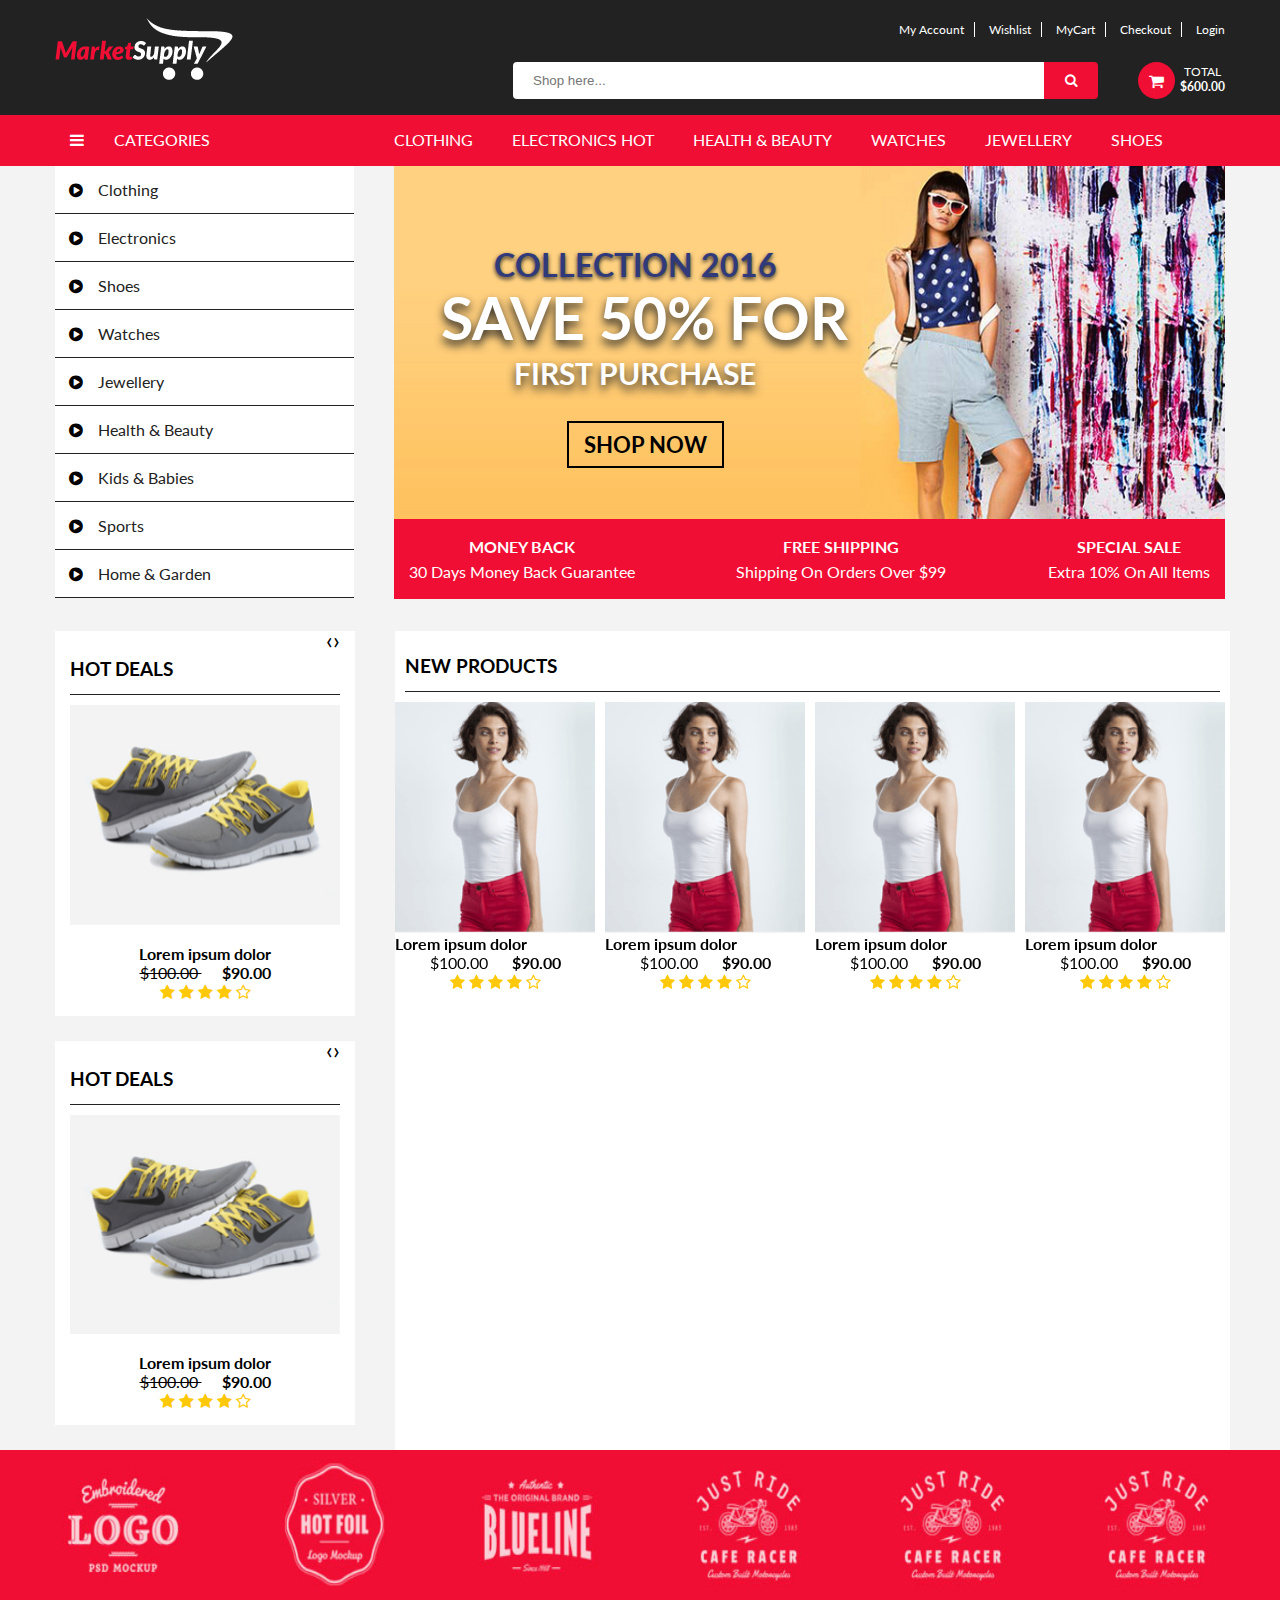
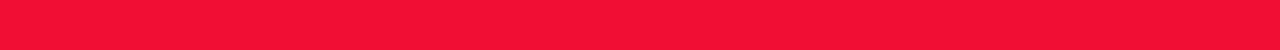
<file: shop/index.html>
<!DOCTYPE html>
<html lang="en">

<head>
	<meta charset="UTF-8">
	<meta http-equiv="X-UA-Compatible" content="IE=edge">
	<meta name="viewport" content="width=device-width, initial-scale=1.0">
	<title>Document</title>
	<link rel="stylesheet" href="https://cdnjs.cloudflare.com/ajax/libs/font-awesome/4.7.0/css/font-awesome.min.css">
	<link rel="stylesheet" href="https://cdnjs.cloudflare.com/ajax/libs/OwlCarousel2/2.3.4/assets/owl.carousel.min.css">
	<link rel="stylesheet"
		href="https://cdnjs.cloudflare.com/ajax/libs/OwlCarousel2/2.3.4/assets/owl.theme.default.min.css">
	<link rel="stylesheet" href="css/style.css">
</head>

<body>
	<header>
		<div class="container flex jc">
			<div class="logo">
				<a href="index.html"><img src="img/logo.png" alt="logo"></a>
			</div>
			<div class="top-info">
				<div class="top-menu">
					<ul>
						<li><a href="">My Account</a></li>
						<li><a href="">Wishlist</a></li>
						<li><a href="">MyCart</a></li>
						<li><a href="">Checkout</a></li>
						<li><a href="">Login</a></li>
					</ul>
				</div>
				<div class="top-search flex jc">
					<div class="search-form">
						<form action="">
							<input type="text" name="" placeholder="Shop here..."><button><i class="fa fa-search"
									aria-hidden="true"></i></button>
						</form>
					</div>
					<div class="cart">
						<i class="fa fa-shopping-cart" aria-hidden="true"></i>
					</div>
					<div class="sum">
						<div>TOTAL</div>
						<div><strong>$600.00</strong></div>
					</div>
				</div>
			</div>
		</div>
	</header>

	<div class="nav-top">
		<div class="container flex">
			<div class="nav-left flex">
				<div>
					<i class="fa fa-bars" aria-hidden="true"></i>
				</div>
				<div>
					categories
				</div>
			</div>
			<div class="nav-right">
				<ul>
					<li>clothing</li>
					<li>electronics hot</li>
					<li>health & beauty</li>
					<li>watches</li>
					<li>jewellery</li>
					<li>shoes</li>
				</ul>
			</div>
		</div>
	</div>

	<section class="slider">
		<div class="container flex jc">
			<div class="slider-left">
				<ul>
					<li><a href="">clothing</a></li>
					<li><a href="">electronics</a></li>
					<li><a href="">shoes</a></li>
					<li><a href="">watches</a></li>
					<li><a href="">jewellery</a></li>
					<li><a href="">health & beauty</a></li>
					<li><a href="">kids & babies</a></li>
					<li><a href="">sports</a></li>
					<li><a href="">home & garden</a></li>
					<li><a href="">jewellery</a></li>
					<li><a href="">health & beauty</a></li>
					<li><a href="">kids & babies</a></li>
					<li><a href="">sports</a></li>
					<li><a href="">home & garden</a></li>
				</ul>
			</div>

			<div class="slider-right">
				<div class="slider-right-top">
					<h3>collection 2016</h3>
					<h2>save 50% for</h2>
					<h4>first purchase</h4>
					<h5>shop now</h5>
					<img src="img/banner.jpg" alt="">
				</div>
				<div class="slider-right-bottom flex jc">
					<div class="box-f">
						<h4>money back</h4>
						<p>30 days money back guarantee</p>
					</div>
					<div class="box-f">
						<h4>free shipping</h4>
						<p>shipping on orders over $99</p>
					</div>
					<div class="box-f">
						<h4>special sale</h4>
						<p>extra 10% on all items</p>
					</div>
				</div>
			</div>
		</div>
	</section>

	<section class="items">
		<div class="container flex jc">
			<div class="items-left">
				<div class="box1">
					<h3>Hot Deals</h3>
					<div class="owl-carousel one">
						<div> <img src="img/p1.png" alt=""> </div>
						<div> <img src="img/p2.png" alt=""> </div>
					</div>
					<h4>Lorem ipsum dolor</h4>
					<p><span>$100.00 </span>&nbsp;&nbsp;&nbsp;&nbsp;<strong> $90.00</strong></p>
					<div class="rating">
						<i class="fa fa-star" aria-hidden="true"></i>
						<i class="fa fa-star" aria-hidden="true"></i>
						<i class="fa fa-star" aria-hidden="true"></i>
						<i class="fa fa-star" aria-hidden="true"></i>
						<i class="fa fa-star-o" aria-hidden="true"></i>
					</div>
				</div>
				<div class="box1">
					<h3>Hot Deals</h3>
					<div class="owl-carousel one">
						<div> <img src="img/p1.png" alt=""> </div>
						<div> <img src="img/p2.png" alt=""> </div>
					</div>
					<h4>Lorem ipsum dolor</h4>
					<p><span>$100.00 </span>&nbsp;&nbsp;&nbsp;&nbsp;<strong> $90.00</strong></p>
					<div class="rating">
						<i class="fa fa-star" aria-hidden="true"></i>
						<i class="fa fa-star" aria-hidden="true"></i>
						<i class="fa fa-star" aria-hidden="true"></i>
						<i class="fa fa-star" aria-hidden="true"></i>
						<i class="fa fa-star-o" aria-hidden="true"></i>
					</div>
				</div>
			</div>
			<div class="items-right">
				<div class="boxr">
					<h3>New Products</h3>
					<div class="owl-carousel four">
						<div class="pr1">
							<div> <img src="img/p3.png" alt=""> </div>
							<h4>Lorem ipsum dolor</h4>
							<p><span>$100.00 </span>&nbsp;&nbsp;&nbsp;&nbsp;<strong> $90.00</strong></p>
							<div class="rating">
								<i class="fa fa-star" aria-hidden="true"></i>
								<i class="fa fa-star" aria-hidden="true"></i>
								<i class="fa fa-star" aria-hidden="true"></i>
								<i class="fa fa-star" aria-hidden="true"></i>
								<i class="fa fa-star-o" aria-hidden="true"></i>
							</div>
						</div>
						<div class="pr1">
							<div> <img src="img/p3.png" alt=""> </div>
							<h4>Lorem ipsum dolor</h4>
							<p><span>$100.00 </span>&nbsp;&nbsp;&nbsp;&nbsp;<strong> $90.00</strong></p>
							<div class="rating">
								<i class="fa fa-star" aria-hidden="true"></i>
								<i class="fa fa-star" aria-hidden="true"></i>
								<i class="fa fa-star" aria-hidden="true"></i>
								<i class="fa fa-star" aria-hidden="true"></i>
								<i class="fa fa-star-o" aria-hidden="true"></i>
							</div>
						</div>
						<div class="pr1">
							<div> <img src="img/p3.png" alt=""> </div>
							<h4>Lorem ipsum dolor</h4>
							<p><span>$100.00 </span>&nbsp;&nbsp;&nbsp;&nbsp;<strong> $90.00</strong></p>
							<div class="rating">
								<i class="fa fa-star" aria-hidden="true"></i>
								<i class="fa fa-star" aria-hidden="true"></i>
								<i class="fa fa-star" aria-hidden="true"></i>
								<i class="fa fa-star" aria-hidden="true"></i>
								<i class="fa fa-star-o" aria-hidden="true"></i>
							</div>
						</div>
						<div class="pr1">
							<div> <img src="img/p3.png" alt=""> </div>
							<h4>Lorem ipsum dolor</h4>
							<p><span>$100.00 </span>&nbsp;&nbsp;&nbsp;&nbsp;<strong> $90.00</strong></p>
							<div class="rating">
								<i class="fa fa-star" aria-hidden="true"></i>
								<i class="fa fa-star" aria-hidden="true"></i>
								<i class="fa fa-star" aria-hidden="true"></i>
								<i class="fa fa-star" aria-hidden="true"></i>
								<i class="fa fa-star-o" aria-hidden="true"></i>
							</div>
						</div>

					</div>


				</div>
			</div>
		</div>
	</section>

	<section class="awards">
		<div class="container">
			<div class="aw-img flex jc">
				<img src="img/aw1.jpg" alt="">
				<img src="img/aw2.jpg" alt="">
				<img src="img/aw3.jpg" alt="">
				<img src="img/aw4.jpg" alt="">
				<img src="img/aw4.jpg" alt="">
				<img src="img/aw4.jpg" alt="">
			</div>
		</div>
	</section>

	<footer>

	</footer>
</body>
<script src="https://cdnjs.cloudflare.com/ajax/libs/jquery/3.6.0/jquery.min.js"></script>
<script src="https://cdnjs.cloudflare.com/ajax/libs/OwlCarousel2/2.3.4/owl.carousel.min.js"></script>
<script src="js/script.js"></script>

</html>
</file>
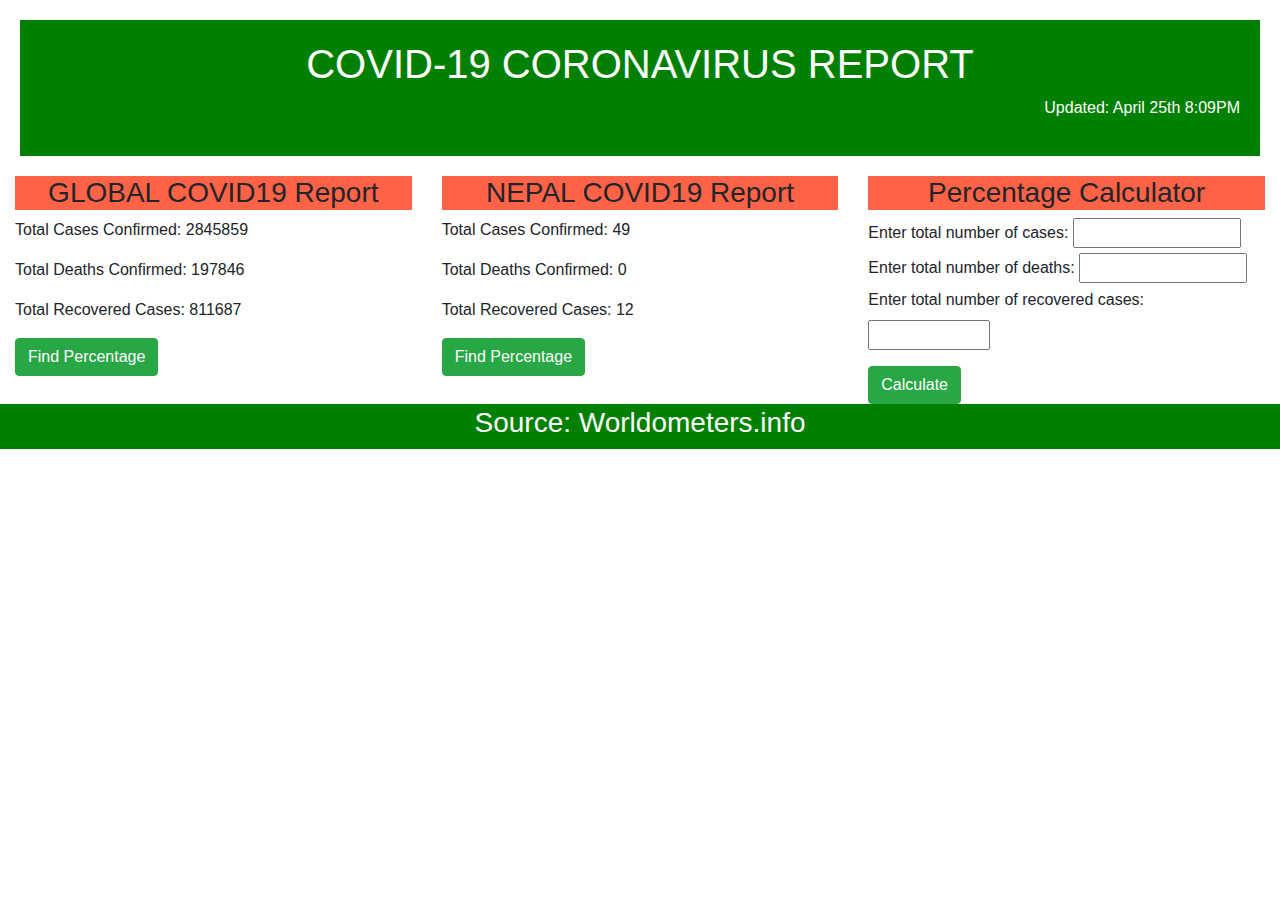
<file: covid.html>
<!DOCTYPE html>
<html lang="en">
<head>
    <meta charset="UTF-8">
    <meta name="viewport" content="width=device-width, initial-scale=1.0">

        <link rel="stylesheet" href="https://stackpath.bootstrapcdn.com/bootstrap/4.4.1/css/bootstrap.min.css" integrity="sha384-Vkoo8x4CGsO3+Hhxv8T/Q5PaXtkKtu6ug5TOeNV6gBiFeWPGFN9MuhOf23Q9Ifjh" crossorigin="anonymous">
        <script src="https://code.jquery.com/jquery-3.4.1.slim.min.js" integrity="sha384-J6qa4849blE2+poT4WnyKhv5vZF5SrPo0iEjwBvKU7imGFAV0wwj1yYfoRSJoZ+n" crossorigin="anonymous"></script>
        <script src="https://cdn.jsdelivr.net/npm/popper.js@1.16.0/dist/umd/popper.min.js" integrity="sha384-Q6E9RHvbIyZFJoft+2mJbHaEWldlvI9IOYy5n3zV9zzTtmI3UksdQRVvoxMfooAo" crossorigin="anonymous"></script>
        <script src="https://stackpath.bootstrapcdn.com/bootstrap/4.4.1/js/bootstrap.min.js" integrity="sha384-wfSDF2E50Y2D1uUdj0O3uMBJnjuUD4Ih7YwaYd1iqfktj0Uod8GCExl3Og8ifwB6" crossorigin="anonymous"></script>
    <link rel="stylesheet" href="style.css"> 
    <title>Covid update</title>
    <script src="ex1.js"> 
    </script>
</head>
<link href="https://fonts.googleapis.com/css2?family=Ubuntu:ital@1&display=swap" rel="stylesheet">

<body>
    <header> 
        <h1>COVID-19 CORONAVIRUS REPORT</h1>
        <p style="text-align: right;"> Updated: April 25th 8:09PM</p> 
    </header>

    <div class="container-fluid">
        <div class="row">
            <div class="col-sm-4">
                <h3 style="background-color:Tomato; text-align:center;""> GLOBAL COVID19 Report</h3>
                <p id="tc">Total Cases Confirmed: 2845859  </p>
                <p id="dc">Total Deaths Confirmed: 197846</p>
                <p id="rc"> Total Recovered Cases: 811687</p> 
                <p id="TDG"></p>
                <p id="TRG"></p>
                <button onclick="globalPercentage()" class="btn btn-success">Find Percentage</button>
            </div>

            <div class="col-sm-4">
                <h3 style="background-color:Tomato; text-align:center;""> NEPAL COVID19 Report</h3>
                <p>Total Cases Confirmed: 49  </p>
                <p>Total Deaths Confirmed: 0</p>
                <p>Total Recovered Cases: 12</p> 
                <p id="TDN"></p>
                <p id="TRN"></p>
                <button onclick="nepalPercentage()" class="btn btn-success">Find Percentage</button>

            </div>

            <div class="col-sm-4">
                <h3 style="background-color:Tomato; text-align:center;""> Percentage Calculator</h3>
                <label for="num1">Enter total number of cases:</label>
                 <input type="text" id="num1" name="num1" size="15"> 
                 <label for="num2">Enter total number of deaths:</label>
                 <input type="text" id="num2" name="num2" size="15"> 
                 <label for="num3">Enter total number of recovered cases:</label>
                 <input type="text" id="num3" name="num3" size="10"> 
                 <p id="TD"></p>
                 <p id="TR"></p>
                 <button onclick="percentageCalc()" class="btn btn-success">Calculate</button>
            </div>
        </div>  
    </div>

</body>

<footer>
    <h3> Source: <a style="color: white;" href="https://www.worldometers.info/coronavirus/">Worldometers.info</a></a></h3>
</footer>

</html>
</file>
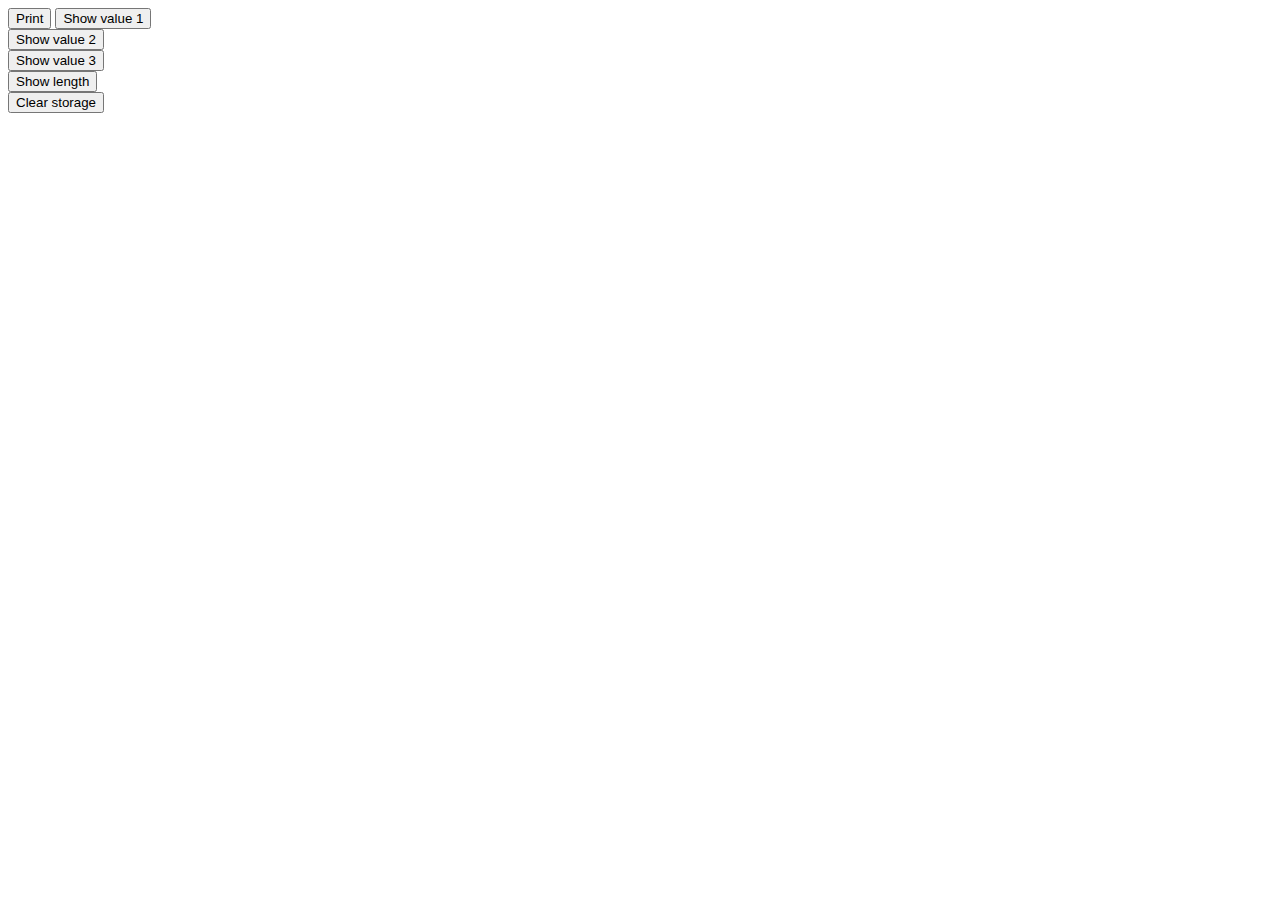
<file: getdatard.html>
<!DOCTYPE HTML>
<html>

<head>
    <title>Local storage</title>
    <script type="text/javascript">
    
        function Value1() {
            alert("Value 1 is " + localStorage.getItem("text1"));
        }

        function Value2() {
            alert("Value 2 is " + localStorage.getItem("text2"));
        }

        function Value3() {
            alert("Value 3 is " + localStorage.getItem("text3"));
        }

        function ShowLength() {
            alert("No of items in local storage is " + localStorage.length);
        }

        function ClearStorage() {
            localStorage.clear();
            alert("No of items in local storage is " + localStorage.length);
        }
    </script>
</head>

<body>
    <button onclick="javascript:window.print()">Print</button>
        <input type="button" value="Show value 1" onClick="Value1()">
        <br>
        <input type="button" value="Show value 2" onClick="Value2()">
        <br>
        <input type="button" value="Show value 3" onClick="Value3()">
        <br>
        <input type="button" value="Show length" onClick="ShowLength()">
        <br>
        <input type="button" value="Clear storage" onClick="ClearStorage()"> 
</body>

</html>
</file>
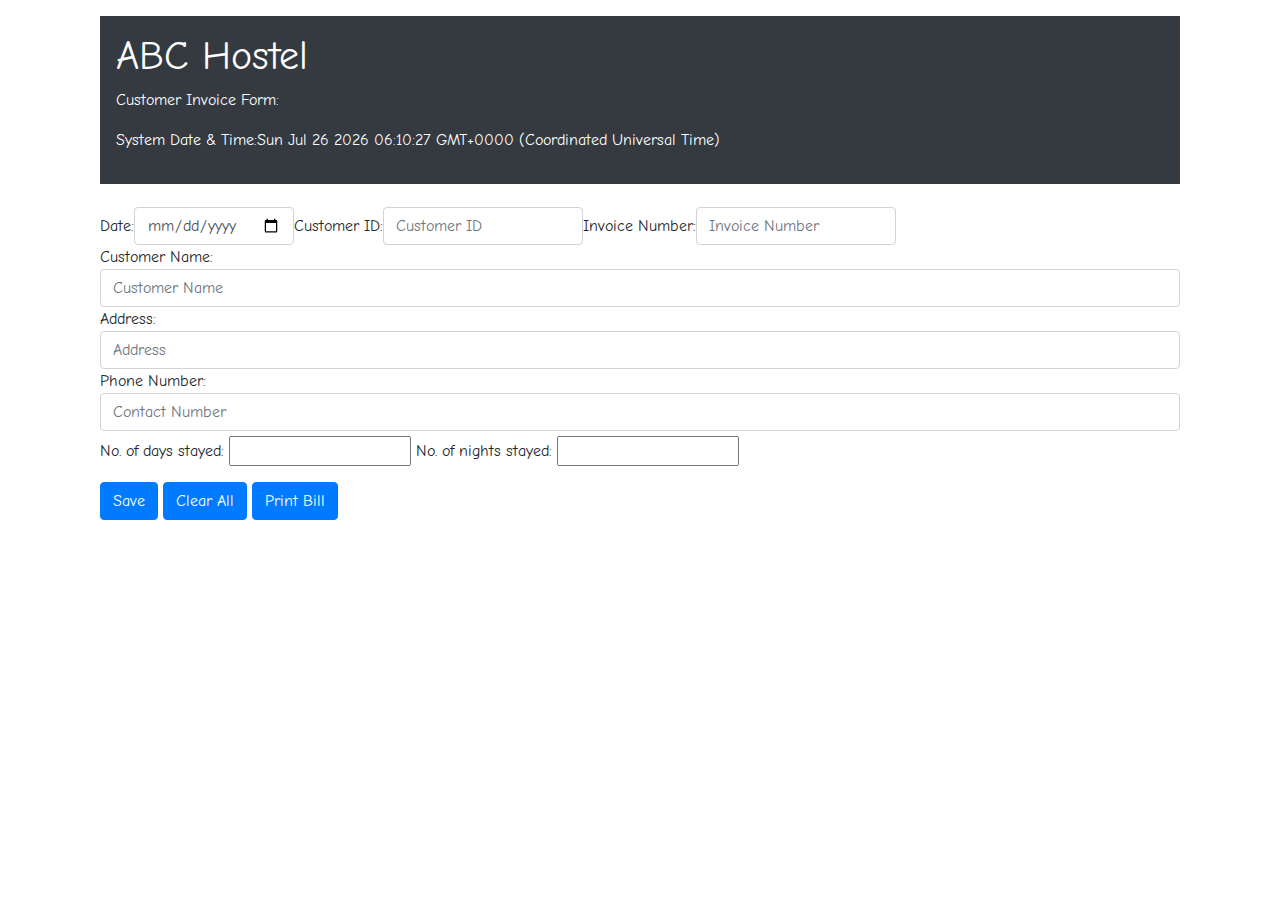
<file: invoice.html>
<!DOCTYPE html>
<html lang="en">
<head>
    <meta charset="UTF-8">
    <meta name="viewport" content="width=device-width, initial-scale=1.0">
    <link rel="stylesheet" href="https://stackpath.bootstrapcdn.com/bootstrap/4.4.1/css/bootstrap.min.css" integrity="sha384-Vkoo8x4CGsO3+Hhxv8T/Q5PaXtkKtu6ug5TOeNV6gBiFeWPGFN9MuhOf23Q9Ifjh" crossorigin="anonymous">
    <script src="https://code.jquery.com/jquery-3.4.1.slim.min.js" integrity="sha384-J6qa4849blE2+poT4WnyKhv5vZF5SrPo0iEjwBvKU7imGFAV0wwj1yYfoRSJoZ+n" crossorigin="anonymous"></script>
    <script src="https://cdn.jsdelivr.net/npm/popper.js@1.16.0/dist/umd/popper.min.js" integrity="sha384-Q6E9RHvbIyZFJoft+2mJbHaEWldlvI9IOYy5n3zV9zzTtmI3UksdQRVvoxMfooAo" crossorigin="anonymous"></script>
    <script src="https://stackpath.bootstrapcdn.com/bootstrap/4.4.1/js/bootstrap.min.js" integrity="sha384-wfSDF2E50Y2D1uUdj0O3uMBJnjuUD4Ih7YwaYd1iqfktj0Uod8GCExl3Og8ifwB6" crossorigin="anonymous"></script>

    <title>Invoice Form</title>
</head>
<link href="https://fonts.googleapis.com/css2?family=Comic+Neue&display=swap" rel="stylesheet">
<style>
*{
    font-family: 'Comic Neue', cursive;
}
</style>
<body onload="timer()">
    <div class="container">
        <div class="col-sm-12">
            <div class="container p-3 my-3 bg-dark text-white">
                <h1>ABC Hostel</h1>
                <p>Customer Invoice Form:</p>
                <p id="time"></p>
            </div>
            
            <div style="padding-top: 7px;" class="form-inline">
                Date:<input type="date" class="form-control" id="miti">
                Customer ID:<input type="text" class="form-control" id="cID" placeholder="Customer ID">
                Invoice Number:<input type="text" class="form-control" id="invoiceID" placeholder="Invoice Number">
            </div>

            <div class="form-group">
                Customer Name:<input type="text" class="form-control" id="name" placeholder="Customer Name">
                Address:<input type="text" class="form-control" id="address" placeholder="Address">
                Phone Number:<input type="text" class="form-control" id="contact" placeholder="Contact Number">
                <p style="padding-top: 5px;">
                    No. of days stayed: <input type="text" id="dd">
                    No. of nights stayed: <input type="text" id="nn">
                </p>
                <button type="button" onclick="AssignValues()" class="btn btn-primary">Save</button>
                <button type="button" onclick="ClearStorage()" class="btn btn-primary">Clear All</button>
                <button type="button" onclick="window.open('print.html','_blank')" class="btn btn-primary">Print Bill</button>

            </div>

                
        </div>
    </div>


    
</body>
</html>


<script>
    function timer() {
        var d = new Date();
        var h = d.getHours()
        var m = d.getMinutes()
        var s = d.getSeconds();
        document.getElementById("time").innerHTML = "System Date & Time:"+ d;
        setTimeout(timer, 500)
    }

    function AssignValues() {
            localStorage.setItem("miti", document.getElementById("miti").value); //date
            localStorage.setItem("cID", document.getElementById("cID").value); //customerID
            localStorage.setItem("invoiceID", document.getElementById("invoiceID").value); //InvoiceID
            localStorage.setItem("name", document.getElementById("name").value); //customer name
            localStorage.setItem("address", document.getElementById("address").value); //customer address
            localStorage.setItem("contact", document.getElementById("contact").value); //customer contact
            localStorage.setItem("dd", document.getElementById("dd").value); //No of days stayed
            localStorage.setItem("nn", document.getElementById("nn").value); //No of nights stayed
            localStorage.setItem("total", document.getElementById("totalD").value); //Total bill

        }

        function ClearStorage() {
            localStorage.clear();
            alert("No of items in local storage is " + localStorage.length);
        }



</script>
</file>
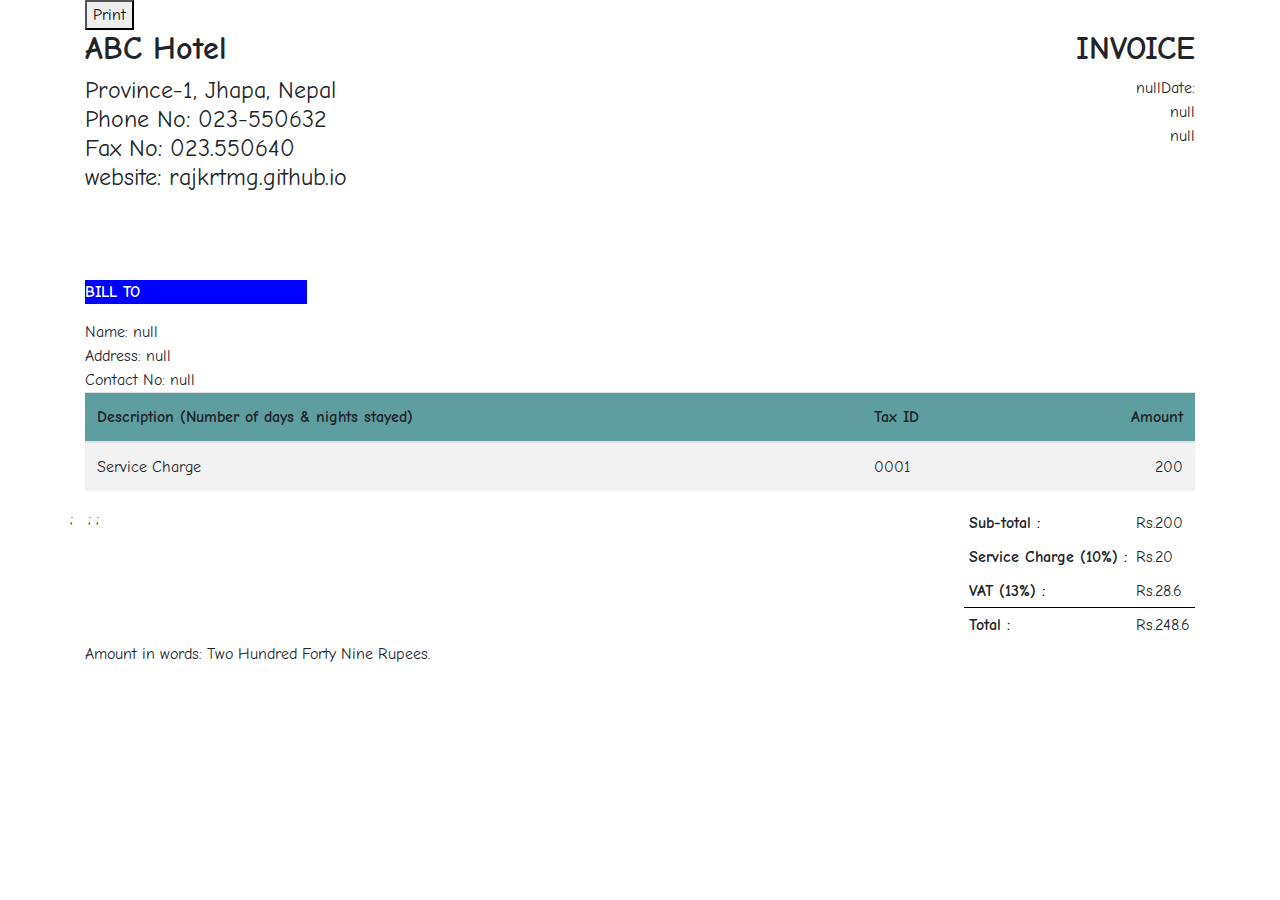
<file: print.html>
<!DOCTYPE html>
<html lang="en">
<head>
    <meta charset="UTF-8">
    <meta name="viewport" content="width=device-width, initial-scale=1.0">
    <meta charset="UTF-8">
    <meta name="viewport" content="width=device-width, initial-scale=1.0">

    <link rel="stylesheet" href="https://stackpath.bootstrapcdn.com/bootstrap/4.4.1/css/bootstrap.min.css" integrity="sha384-Vkoo8x4CGsO3+Hhxv8T/Q5PaXtkKtu6ug5TOeNV6gBiFeWPGFN9MuhOf23Q9Ifjh" crossorigin="anonymous">
    <script src="https://code.jquery.com/jquery-3.4.1.slim.min.js" integrity="sha384-J6qa4849blE2+poT4WnyKhv5vZF5SrPo0iEjwBvKU7imGFAV0wwj1yYfoRSJoZ+n" crossorigin="anonymous"></script>
    <script src="https://cdn.jsdelivr.net/npm/popper.js@1.16.0/dist/umd/popper.min.js" integrity="sha384-Q6E9RHvbIyZFJoft+2mJbHaEWldlvI9IOYy5n3zV9zzTtmI3UksdQRVvoxMfooAo" crossorigin="anonymous"></script>
    <script src="https://stackpath.bootstrapcdn.com/bootstrap/4.4.1/js/bootstrap.min.js" integrity="sha384-wfSDF2E50Y2D1uUdj0O3uMBJnjuUD4Ih7YwaYd1iqfktj0Uod8GCExl3Og8ifwB6" crossorigin="anonymous"></script>

    <title>Bill</title>

</head>

<link href="https://fonts.googleapis.com/css2?family=Comic+Neue&display=swap" rel="stylesheet">
<style>
*{
    font-family: 'Comic Neue', cursive;
}

#bill {
    margin-top: 80px;
    background-color: blue;
    width: 20%;
    color: white;
    
}
</style>

</head>
<body onload="customerDetails()">

    <div class="container">
        <button onclick="javascript:window.print()">Print</button>
        <div class="row">
            <div class="col-sm-6">
                <h2 class="font-weight-bold">ABC Hotel</h2>
                <h4>
                    Province-1, Jhapa, Nepal <br>
                    Phone No: 023-550632 <br>
                    Fax No: 023.550640 <br>
                    website: rajkrtmg.github.io
                </h4>
            </div>
            <div class="col-sm-6" style="text-align: right;">
                <h2 class="font-weight-bold"> INVOICE </h2>    
                <div> <span id="dateD"></span>Date:</div>
                <div> <span id="invoiceIDD">Invoice ID:</span></div>
                <div> <span id="cIDD">Customer ID:</span></div>
            </div>
          </div>
    </div>
    
    <div class="container">
        <p id="bill" class="font-weight-bold">BILL TO</p>
        <div class="m1-2">
            <div >Name:<span id="nameD"></span></div>
            <div >Address:<span id="addressD"></span></div>
            <div >Contact No: <span id="contactD"></span></div>
        </div>

        <table style="float:right;" class="table table-striped">
            <thead>
                <tr>
                    <th style="background-color: cadetblue;" width="70%">Description (Number of days & nights stayed)</th>
                    <th style="background-color: cadetblue;" width="10%">Tax ID</th>
                    <th style="text-align: right; background-color: cadetblue;">Amount</th>
                </tr>
            </thead>

            <tbody>
                <tr>
                    <td>Service Charge</td>
                    <td>0001</td>
                    <td style="text-align: right;">200</td>
                </tr>
            </tbody>
        </table>





        <div class="row">;
           <div class="col">; 
                <table class="table-sm " style="float:right;" id="tableTotal">;
                    <tbody>
                        <tr>
                            <td><b>Sub-total : </b></td>
                            <td>Rs.<span id="subTotal">200</span></td>
                        </tr>
                        <tr>

                            <td><b>Service Charge (10%) : </b> </td>
                            <td>Rs.<span id="serviceCharge">20</span></td>
                        </tr>
                        <tr>

                            <td><b>VAT (13%) : </b></td>
                            <td>Rs.<span id="vat">28.6</span></td>
                        </tr>

                        <tr style="border-top: 1px solid black;">

                            <td><b>Total : </b></td>
                            <td>Rs.<span id="total">248.6</span></td>
                        </tr>
                    </tbody>

                </table>

            </div>
        </div>

        <div>
            <p>Amount in words: Two Hundred Forty Nine Rupees.</p>
        </div>
    </div>
</body>
</html>

<script>
    function customerDetails(){
        document.getElementById("dateD").innerHTML= " " + localStorage.getItem("date");
        document.getElementById("invoiceIDD").innerHTML= " " + localStorage.getItem("invoiceID");
        document.getElementById("cIDD").innerHTML= " " + localStorage.getItem("cID");

        document.getElementById("nameD").innerHTML= " " + localStorage.getItem("name");
        document.getElementById("addressD").innerHTML= " " + localStorage.getItem("address");
        document.getElementById("contactD").innerHTML= " " + localStorage.getItem("contact");

    }
</script>
</file>
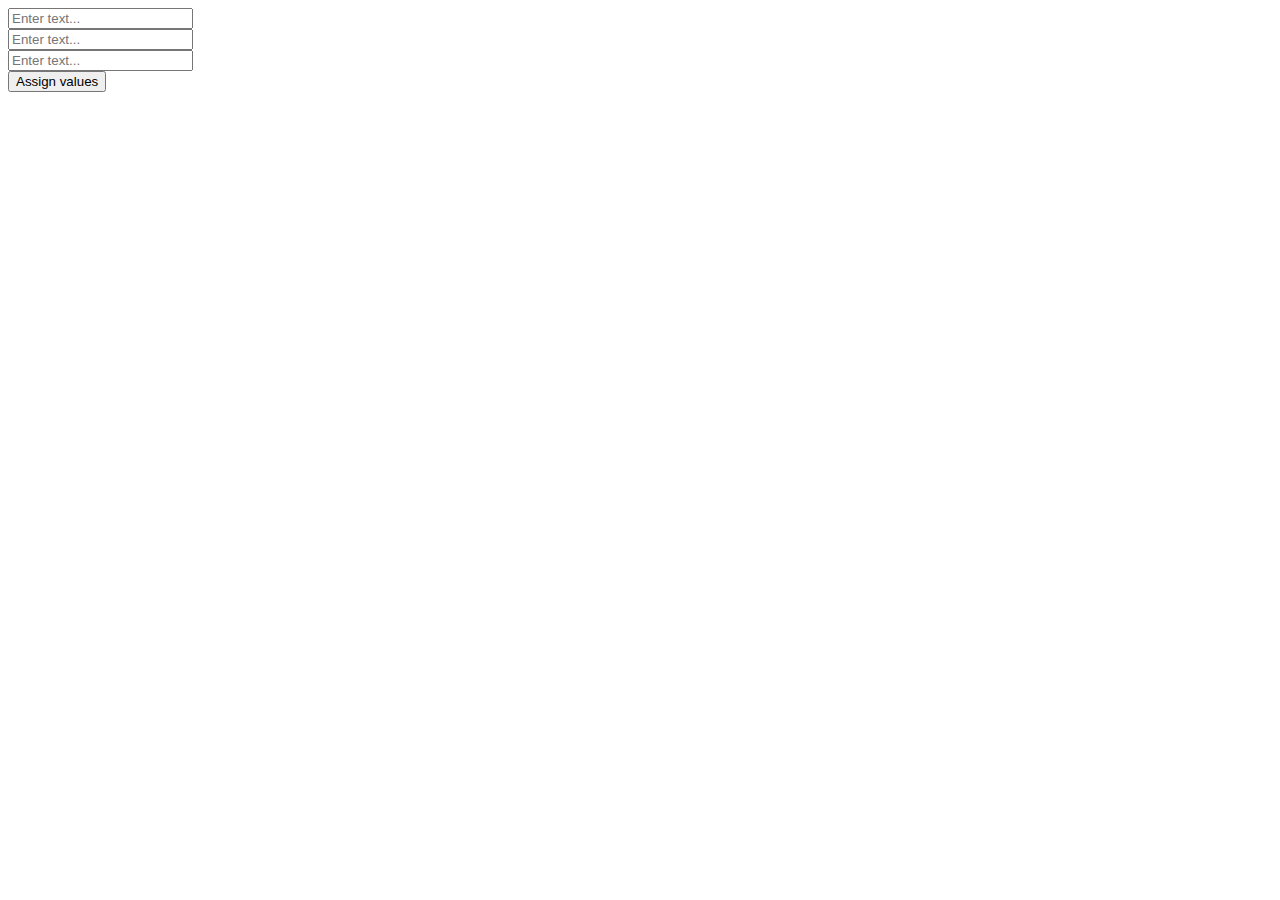
<file: setdata.html>
<!DOCTYPE html>
<html lang="en">
<head>
    <meta charset="UTF-8">
    <meta name="viewport" content="width=device-width, initial-scale=1.0">
    <title>Document</title>

    <script type="text/javascript">
    
        function AssignValues() {
            localStorage.setItem("text1", document.form1.text1.value);
            localStorage.setItem("text2", document.form1.text2.value);
            localStorage.setItem("text3", document.form1.text3.value);
        }
    </script>
</head>
<body>
    <form name="form1">
        <input type="text" name="text1" placeholder="Enter text...">
        <br>
        <input type="text" name="text2" placeholder="Enter text...">
        <br>
        <input type="text" name="text3" placeholder="Enter text...">
        <br>
        <input type="button" value="Assign values" onClick="AssignValues()">

</form>
</html>
</file>
<file: css/style.css>
@import url('https://fonts.googleapis.com/css2?family=Poppins:ital,wght@0,300;0,500;1,400;1,500&display=swap');

body {
	font-family: 'Poppins', sans-serif;
}

.container {
	/* height: 300px; */
	/* width: 300px; */
	margin: auto;
	/* background: #eee; */
	position: absolute;
	top: 50%;
	left: 50%;
	transform: translate(-50%, -50%);
	display: grid;
	justify-content: center;
	align-items: center;
	box-shadow: rgba(0, 0, 0, 0.25) 0px 14px 28px, rgba(0, 0, 0, 0.22) 0px 10px 10px;
	padding: 20px;
}

.page{
	display: grid;
	grid-template-columns: auto auto;
}

.pr {
	background-image: linear-gradient(to right, #7200fc, #551bc8, #4f03e6);
	color: #fff;
	padding: 10px;
	text-align: center;
	text-transform: uppercase;
	font-size: 14px;
	font-weight: 400;
	border-radius: 8px;
	margin: 10px;
}

a {
	text-decoration: none;
	color: #fff;
}

a:hover{
	color: aquamarine;
}
</file>
<file: area_calculator/css/main.css>
:root {
	--lightBlue: #95b8d1;
	--mainwhite: #f5f5f5;
	--mainBlack: #333333;
}

body {
	background: var(--lightBlue);
}

.message-container {
	background: var(--mainwhite);
}

.message-content {
	color: var(--lightBlue);
}

.max-height {
	min-height: 100vh;
}

.card {
	background-color: transparent;
	border: none;
}

#show {
	display: block;
}
</file>
<file: football/css/resp.css>
@media(max-width: 500px)
{
	.grid{grid-template-columns: auto;}
}
</file>
<file: football/css/style.css>
@import url('https://fonts.googleapis.com/css2?family=Poppins:ital,wght@0,200;0,300;1,200;1,300;1,400&display=swap');
* {margin: 0; padding: 0; box-sizing: border-box;}
body{font-family: 'Poppins', sans-serif;}
.grid {display: grid; justify-content: space-between; grid-template-columns: auto auto; gap}
.container {max-width: 1170px; margin: auto;}

.top{
	padding: 20px 0px;
	background-image: url(../img/bg1.png);
	background-size: cover;
	height: calc(100vh - 50px);
}

.header-right{
	align-items: center;
}

.header-right-1 i{
	height: 40px; width: 40px;
	border-radius: 50%;
	border: 1px solid #fff;
	margin-right: 15px;
	color: #fff;
	text-align: center;
	line-height: 36px;
}

.header-right-1 i:hover{
	background: crimson;
	border: none;
	transition-duration: 0.5s;
}

.btn{
	padding: 12px 25px;
    font-size: 13px;
    background: #d8302f;
    border-radius: 50px;
	border: none;
}

.btn:hover{
	background: #fff;
	transition-duration: 0.5s;
}

.btn a{
	text-decoration: none;
	color: #fff;
	transition-duration: 0.5s;
	transition-timing-function: linear;
}

.btn:hover a{
	color: #000;
	transition-duration: 0.5s;
	transition-timing-function: linear;
}

.menu{
	background: #fff;
	padding: 10px;
	margin: 10px 0;
	align-items: center;
}

.menu ul{
	list-style: none;
}

.menu ul li{
	display: inline;
	padding: 0 20px;
}

.menu ul li a{
	text-decoration: none;
	color: #222;
	font-size: 15px;
	font-weight: 800;
}

.menu ul li a:hover{
	color: #d8302f;
}

.menu input{
	padding: 15px 30px;
	border: 2px solid #d8302f;
}

.btn1{
	background: #d8302f;
	color: #fff;
	height: 50px; width: 50px;
	margin-left: -5px;
	font-size: 22px;
	border: 0;
}

.aa{
	align-items: center;
}

.headline{
	height: 50px;
	background: #032C58;
	font-size: 10px;
}

.headline .container h1, .headline .container h1 a{
	line-height: 50px;
	color: #fff;
}

.match{
	background: url(../img/match-start-img.png) #d8302f;
	color: #fff;
	background-size: 50%;
	height: 300px;
	background-position: right top;
	background-repeat: no-repeat
}

.match-left{
	padding: 50px;
}
</file>
<file: news_site/css/style.css>
@import url('https://fonts.googleapis.com/css2?family=Mukta:wght@300;400;500;600;700&display=swap');

:root{ --primary: #255995; --text: #4d4d4d;}
body{font-family: 'Mukta', sans-serif;}
*{ margin: 0; padding: 0; box-sizing: border-box; }
.container{ max-width: 1170px; margin: auto;}
.flex{display: flex; justify-content: space-between;}
ul{list-style: none;}
h1,h2,h3,h4,h5,h6{color: var(--primary)}
.my-10{margin-top: 10px; margin-bottom: 10px;}
.mx-10{margin-left: 10px; margin-right: 10px;}
.py-10{padding-top: 10px; padding-bottom: 10px;}
.px-10{padding-left: 10px; padding-right: 10px;}
a{text-decoration: none;}

.header-top{
	background: #e41525;
	padding: 5px 0;
}

.header-top-left ul li{
	display: inline-block;
	font-size: 12px;
}

.header-top-left ul li a{
	color: #fff;
	padding-right: 35px;
}

.header-top-left iframe{
	padding-top: 7px;
}

.header-top-right ul li{
	display: inline-block;
	margin: 0 2px;
}
.header-top-right ul li a{
	display: block;
	background: #f2f2f2;
	color: #4d4d4d;
	line-height: 28px;
	width: 30px; height: 28px;
	text-align: center;
	font-size: 14px;
	border-radius: 2px;
	transition: all 0.5s ease 0s;
}

.header-top-right ul li a:hover{
	transform: rotate(360deg);
	color: var(--primary);
}

.header-middle{
	align-items: center;
}

.header-middle img{
	width: 100%;
}

.header-middle-right{
	margin-left: 45px;
}

.header-bottom{
	background: var(--primary);
	position: sticky;
	top: 0px;
}

.fa-bars{
	display: none;
	color: #fff;
}

.menu ul li{
	display: inline-block;
	padding: 10px 20px;
}

.menu ul li a{
	color: #fff;
}

.menu ul li a:hover{
	color: #d5a97a;
}

.rr{
	margin-right: 7px;
}

.adv{
	padding: 10px;
	background: #eee;
}

.adv img{
	max-width: 100%;
	width: 100%;
}

.headline h2{
	line-height: 60px;
	margin: 15px 0;
}

.headline-content{
	background: #eee;
	padding: 5px;
	text-align: center;
}

.headline-content h2{
	font-size: 55px;
}

.headline-content a img{
	max-width: 100%;
	width: auto;
}

.headline-content h2:hover{
	color: var(--text);
}

.slider-left{
	flex-basis: 878px;
	padding-left: 10px;
}

.slider-content{
	text-align: justify;
	padding: 35px;
	color: #cccccc;
}

.slider-content h3{
	color: #fff;
	font-size: 27px;
	font-weight: 500;
	margin-bottom: 15px;
}

.slider-left-top{
	background: #255995;
}

.slider-right{
	flex-basis: 275px;
	padding-right: 10px;
}

.slider-right img{
	max-width: 100%;
	width: auto;
}

.btn{
	border: 1px solid #fff;
	display: block;
	padding: 2px 10px;
	margin-top: 35px;
	margin-left: auto;
	width: 100px;

}

.btn a{
	color: #cccccc;
}

.btn:hover{
	border: none;
}

.slider-left-bottom{
	border: #ccc solid 1px;
	margin: 10px 0;
	padding: 10px;
	text-align: center;
}

.box{
	flex-basis: 24%;
}

.box img, .cat-box img{
	width: 100%;
	/* transition: all 0.5s ease 0s; */
}

/* .cat-box:hover img{
	filter: grayscale(100%);
    opacity: .8;
} */

.btn1{
	text-align: right;
}

.btn1 h2{
	font-weight: 500;
	margin-right: 10px;
}

.cat-box, .cat-eco{
	flex-basis: 49%;
	border: #ccc solid 1px;
	margin: 10px 0px;
}

.cnt{
	padding: 10px;
}

.cnt h3{
	margin: 15px 0;
	line-height: 22px;
}

.cnt-rr h3{
	margin-left: 10px;
	line-height: 30px;
}

.cnt-ll{
	border: #ccc solid 1px;
	align-items: center;
}

.cnt-ll img{
	width: 100%;
}

.cat-eco-left, .cat-eco-right{
	flex-basis: 49%;
	padding: 10px 0px;
}

.ent{
	background-color: #FBFFE8;
}

.footer-top{
	background: #0B4581;
	margin-top: 20px;
	color: #fff;
	padding: 20px;
}

.footer-top h3{
	color: #fff;
	border-bottom: 1px solid rgba(238, 234, 234, 0.3);
	margin-bottom: 30px;
}

.footer-bottom{
	background: #e41525;
	color: #fff;
	text-align: center;
	padding: 20px;
}

/********************Category CSS******************/
.category{
	background: #671E32;
	margin-bottom: 50px;
}

.category h3{
	color: #fff;
	padding: 15px;
	font-size: 32px;
}

.cat .slider-left{
	flex-basis: 63%;
	padding: 10px;
}

.cat h3{
	color: #000;
    font-size: 23px;
    font-weight: 500;
    line-height: 26px;
}

.cat .slider-left h4{
	color: #4d4d4d;
    font-size: 16px;
	margin: 8px 0px;
    font-weight: 500;
}

.cat img{
	margin-right: 20px;
}

.cat .slider-right{
	flex-basis: 35%;
	padding: 10px;
}

.cat .slider-right .flex{
    margin: 20px 0;
}

.cat .slider-right .flex .aa{
	flex-basis: 30%;
    margin-right: 10px;
}

.cat .slider-right .flex .bb{
	flex-basis: 69%;
}

/**********News CSS**********/
.news h3{
	color: #000;
	font-size: 35px;
	font-weight: 500;
}

.news .slider-left{
	margin: 20px 20px 20px 0;
	padding: 15px;
}

.news .slider-left img{
	max-width: 100%;
	width: auto;
}

.news .slider-left p{
    margin: 15px 0;
    font-size: 19px;
    line-height: 28px;
}

.bb{
	margin-left: 10px;
}
</file>
<file: news_site/css/res.css>
@media(max-width: 780px)
{
	.flex{flex-direction: column; text-align: center;}
	.menu{background: #000; height: 50px;}
	.fa-bars{display: block; padding: 12px; font-size: 22px}
	.menu ul li{display: none;}
	.headline h2{font-size: 25px;}
}
</file>
<file: shop/css/style.css>
@import url('https://fonts.googleapis.com/css2?family=Lato:ital,wght@0,300;0,400;1,300;1,400&display=swap');

*{
	margin: 0;
	padding: 0;
	box-sizing: border-box;
}

body{
	font-family: 'Lato', sans-serif;
	background: #f3f3f3;
}

:root{
	--primary: #222222;
	--brand: #f10e34;
	--w: #fff;
}

ul{
	list-style: none;
}

a{
	text-decoration: none;
	color: var(--primary);
}

img{
	display: block;
	width: 100%;
}

.flex{
	display: flex;
}

.jc{
	justify-content: space-between;
}

.container{
	max-width: 1170px;
	margin: auto;
}

header{
	background: var(--primary);
	color: var(--w);
	height: 115px;
	padding: 17.8px 0px 20px 0px;

}

.top-menu{
	text-align: right;
}

.top-menu ul li{
	display: inline;
}

.top-menu ul li a{
	color: var(--w);
	padding: 0px 10px;
	font-size: 12px;
	border-right: 1px solid var(--w);
}

.top-menu ul li:last-child a{
	border: 0;
	padding-right: 0;
}

.top-menu ul li a:hover{
	color: var(--brand);
}

.top-search{
	margin: 25px 0;
}

.search-form input{
	width: 531px;
	height: 37px;
	border-radius: 4px 0 0 4px;
	border: 0;
	padding-left: 20px;
}

.search-form button{
	width: 54px;
	height: 37px;
	border-radius: 0 4px 4px 0;
	border: 0;
	background: var(--brand);
	color: var(--w);
}

.cart{
	width: 37px;
	height: 37px;
	border-radius: 50%;
	background: var(--brand);
	margin-left: 40px;
	text-align: center;
	line-height: 37px;
}

.sum{
	text-align: center;
	font-size: 12px;
	margin: 2px 0 0 5px;
}

.nav-top{
	height: 51px;
	background: var(--brand);
	color: var(--w);
	text-transform: uppercase;
	padding: 15px 0;
}

.nav-left{
	flex-basis: 300px;
}

.nav-left div{
	padding: 0 15px;
}

.nav-right{
	flex-basis: 835px;
	margin-left: 40px;
}

.nav-right ul li{
	display: inline;
	padding-right: 35px;
} 

.slider-left{
	flex-basis: 300px;
	background: var(--w);
	height: 432px;
	/* overflow: auto; */
	overflow: hidden;
}

.slider-right{
	flex-basis: 835px;
	margin-left: 40px;
	background: var(--w);
}

.slider-right-top{
	position: relative;
}

.slider-right-top h3{
	position: absolute;
	top: 79px;
	left: 100px;
	color: #303a7a;
	text-transform: uppercase;
	font-weight: bold;
	font-size: 32px;
	text-shadow: 0px 2px 4px var(--primary);
}

.slider-right-top h2{
	position: absolute;
	top: 116px;
	left: 47px;
	color: var(--w);
	text-transform: uppercase;
	font-weight: bold;
	font-size: 59px;
	text-shadow: 0px 5px 10px var(--primary);
}

.slider-right-top h4{
	position: absolute;
	top: 189px;
	left: 120px;
	color: var(--w);
	text-transform: uppercase;
	font-size: 30px;
	text-shadow: 0px 5px 10px var(--primary);
}

.slider-right-top h5{
	position: absolute;
	top: 255px;
	left: 173px;
	color: #000;
	text-transform: uppercase;
	font-weight: bold;
	font-size: 22px;
	padding: 8px 15px;
	border: 2px solid #000;
}


.slider-left ul li{
	padding: 14px;
	border-bottom: 1px solid var(--primary);
}

.slider-left ul li:last-child{
	border: none
}

.slider-left ul li a:hover{
	color: var(--brand);
}

.slider-left ul li a{
	text-transform: capitalize;
}

.slider-left ul li::before{
	content: "\f144";
	font-family: FontAwesome;
	padding-right: 15px;
}

.slider-right-bottom{
	text-align: center;
	background: var(--brand);
	color: var(--w);
	padding: 15px;
	line-height: 25px;
}

.box-f h4{
	text-transform: uppercase;
}
.box-f p{
	text-transform: capitalize;
}

.items{
	margin-top: 32px;
}

/* .items-left{
	
} */

.box1{
	background: var(--w);
	width: 300px;
	/* height: 425px; */
	padding: 15px;
	margin: 0px 0px 25px 0;
}

.items-left h3{
	margin: -2px 0 10px 0;
	border-bottom: 1px solid var(--primary);
	text-transform: uppercase;
	padding: 14px 0;
}

.items-right{
	width: 835px;
	margin-left: 40px;
	background: var(--w);
	/* height: 425px; */
}

.items-right h3{
	margin: 10px;
	border-bottom: 1px solid var(--primary);
	padding: 14px 0;
	text-transform: uppercase;
}

.owl-nav{
	position: absolute;
	top: -80px;
	right: 0;
	font-size: 24px;
}

.box1 h4,p{
	text-align: center;
}

.box1 p span{
	text-decoration: line-through;
}

.rating{
	text-align: center;
	color: #ffc808;
}

.awards{
	height: 200px;
	background-color: var(--brand);
}

.aw-img img{
	height: 150px;
	width: 150px;
}
</file>
<file: style.css>
header {
    background-color: green;
    margin: 20px;
    padding: 20px;
    color: white;
    text-align: center;
    border-bottom: 7px;
}

footer {
    clear: both;
    text-align: center;
    background-color: green;
    color: rgb(255, 255, 255);
    padding: 2px;
}
</file>
